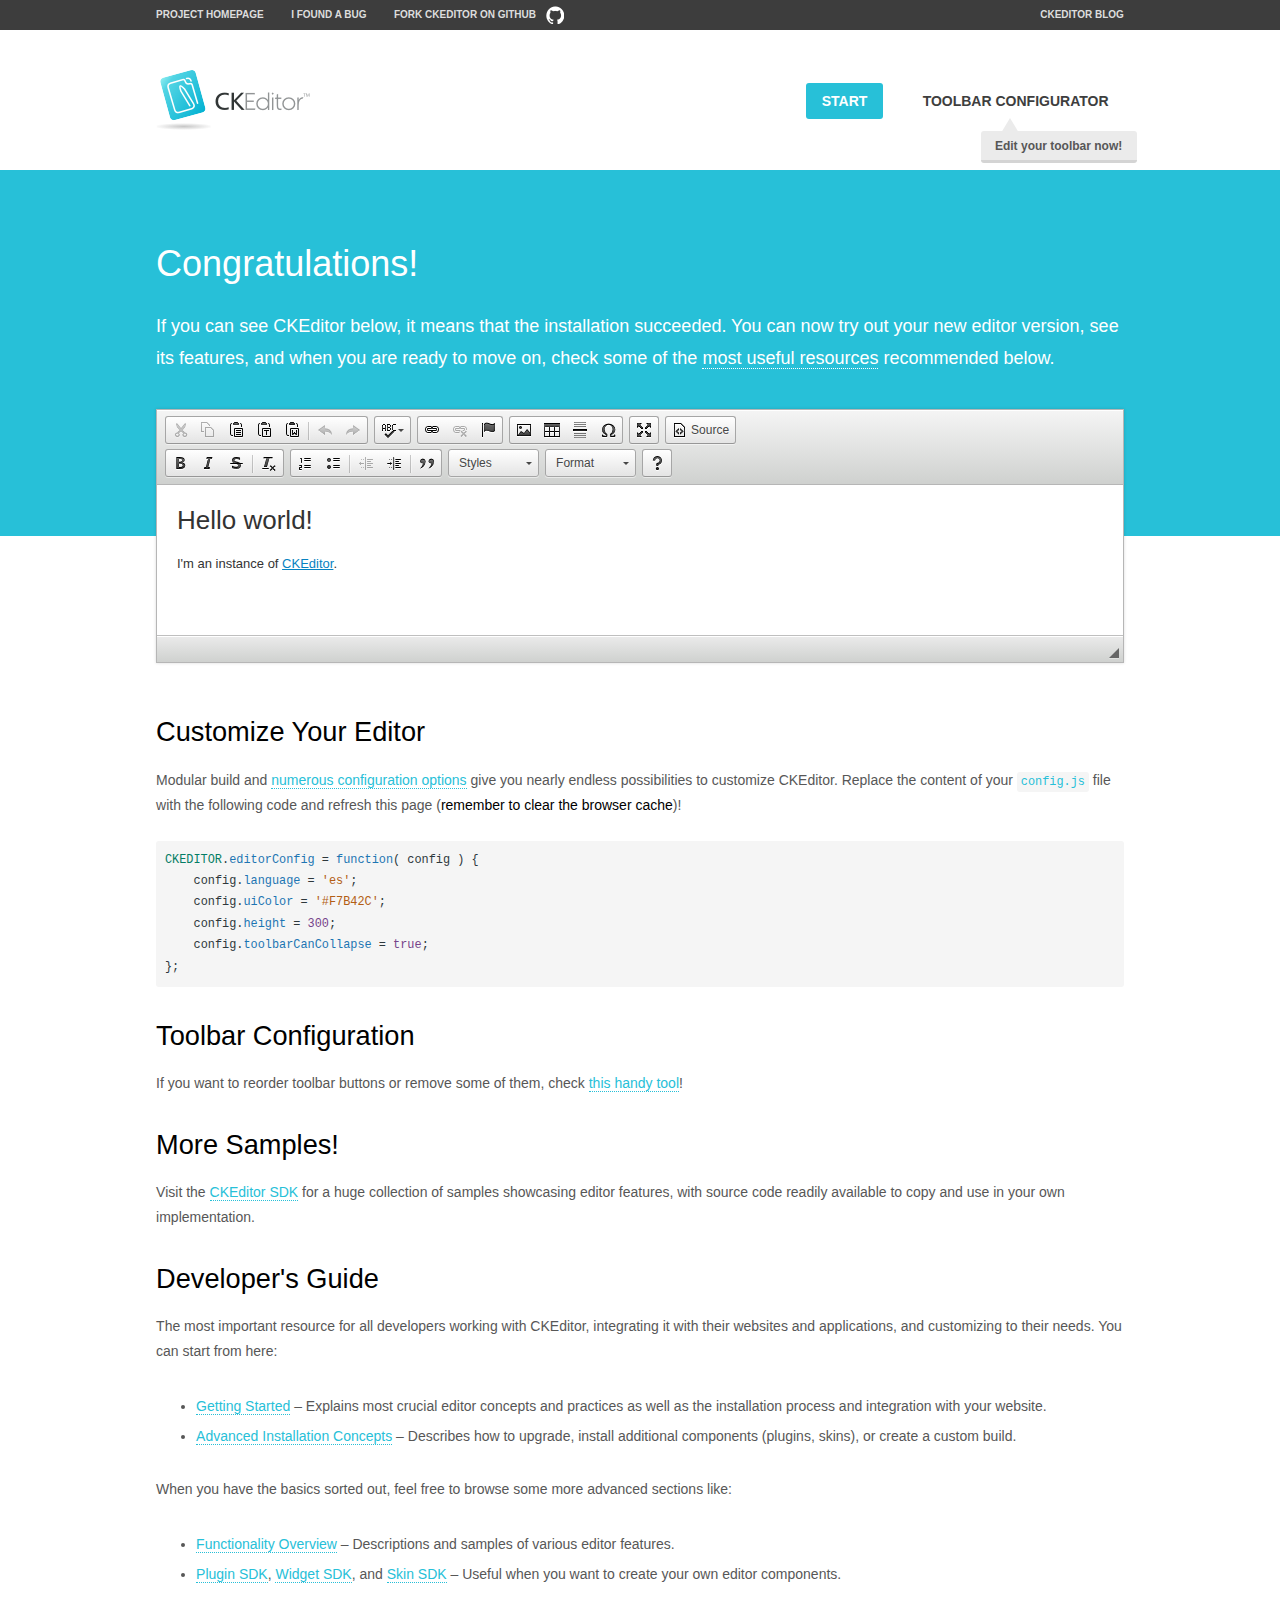
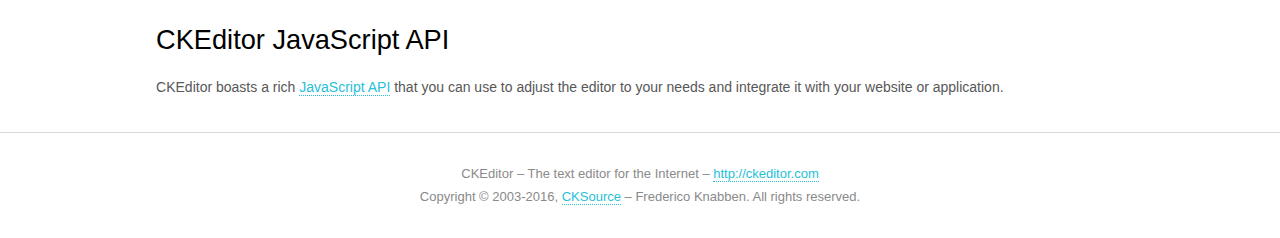
<file: bookdevise/book_web/target/book_web/plugins/ckeditor/samples/index.html>
<!DOCTYPE html>
<!--
Copyright (c) 2003-2016, CKSource - Frederico Knabben. All rights reserved.
For licensing, see LICENSE.md or http://ckeditor.com/license
-->
<html>
<head>
	<meta charset="utf-8">
	<title>CKEditor Sample</title>
	<script src="../ckeditor.js"></script>
	<script src="js/sample.js"></script>
	<link rel="stylesheet" href="css/samples.css">
	<link rel="stylesheet" href="toolbarconfigurator/lib/codemirror/neo.css">
</head>
<body id="main">

<nav class="navigation-a">
	<div class="grid-container">
		<ul class="navigation-a-left grid-width-70">
			<li><a href="http://ckeditor.com">Project Homepage</a></li>
			<li><a href="http://dev.ckeditor.com/">I found a bug</a></li>
			<li><a href="http://github.com/ckeditor/ckeditor-dev" class="icon-pos-right icon-navigation-a-github">Fork CKEditor on GitHub</a></li>
		</ul>
		<ul class="navigation-a-right grid-width-30">
			<li><a href="http://ckeditor.com/blog-list">CKEditor Blog</a></li>
		</ul>
	</div>
</nav>

<header class="header-a">
	<div class="grid-container">
		<h1 class="header-a-logo grid-width-30">
			<a href="index.html"><img src="img/logo.png" alt="CKEditor Sample"></a>
		</h1>

		<nav class="navigation-b grid-width-70">
			<ul>
				<li><a href="index.html" class="button-a button-a-background">Start</a></li>
				<li><a href="toolbarconfigurator/index.html" class="button-a">Toolbar configurator <span class="balloon-a balloon-a-nw">Edit your toolbar now!</span></a></li>
			</ul>
		</nav>
	</div>
</header>

<main>
	<div class="adjoined-top">
		<div class="grid-container">
			<div class="content grid-width-100">
				<h1>Congratulations!</h1>
				<p>
					If you can see CKEditor below, it means that the installation succeeded.
					You can now try out your new editor version, see its features, and when you are ready to move on, check some of the <a href="#sample-customize">most useful resources</a> recommended below.
				</p>
			</div>
		</div>
	</div>
	<div class="adjoined-bottom">
		<div class="grid-container">
			<div class="grid-width-100">
				<div id="editor">
					<h1>Hello world!</h1>
					<p>I'm an instance of <a href="http://ckeditor.com">CKEditor</a>.</p>
				</div>
			</div>
		</div>
	</div>

	<div class="grid-container">
		<div class="content grid-width-100">
			<section id="sample-customize">
				<h2>Customize Your Editor</h2>
				<p>Modular build and <a href="http://docs.ckeditor.com/#!/guide/dev_configuration">numerous configuration options</a> give you nearly endless possibilities to customize CKEditor. Replace the content of your <code><a href="../config.js">config.js</a></code> file with the following code and refresh this page (<strong>remember to clear the browser cache</strong>)!</p>
		<pre class="cm-s-neo CodeMirror"><code><span style="padding-right: 0.1px;"><span class="cm-variable">CKEDITOR</span>.<span class="cm-property">editorConfig</span> <span class="cm-operator">=</span> <span class="cm-keyword">function</span>( <span class="cm-def">config</span> ) {</span>
<span style="padding-right: 0.1px;"><span class="cm-tab">	</span><span class="cm-variable-2">config</span>.<span class="cm-property">language</span> <span class="cm-operator">=</span> <span class="cm-string">'es'</span>;</span>
<span style="padding-right: 0.1px;"><span class="cm-tab">	</span><span class="cm-variable-2">config</span>.<span class="cm-property">uiColor</span> <span class="cm-operator">=</span> <span class="cm-string">'#F7B42C'</span>;</span>
<span style="padding-right: 0.1px;"><span class="cm-tab">	</span><span class="cm-variable-2">config</span>.<span class="cm-property">height</span> <span class="cm-operator">=</span> <span class="cm-number">300</span>;</span>
<span style="padding-right: 0.1px;"><span class="cm-tab">	</span><span class="cm-variable-2">config</span>.<span class="cm-property">toolbarCanCollapse</span> <span class="cm-operator">=</span> <span class="cm-atom">true</span>;</span>
<span style="padding-right: 0.1px;">};</span></code></pre>
			</section>

			<section>
				<h2>Toolbar Configuration</h2>
				<p>If you want to reorder toolbar buttons or remove some of them, check <a href="toolbarconfigurator/index.html">this handy tool</a>!</p>
			</section>

			<section>
				<h2>More Samples!</h2>
				<p>Visit the <a href="http://sdk.ckeditor.com">CKEditor SDK</a> for a huge collection of samples showcasing editor features, with source code readily available to copy and use in your own implementation.</p>
			</section>

			<section>
				<h2>Developer's Guide</h2>
				<p>The most important resource for all developers working with CKEditor, integrating it with their websites and applications, and customizing to their needs. You can start from here:</p>
				<ul>
					<li><a href="http://docs.ckeditor.com/#!/guide/dev_installation">Getting Started</a> &ndash; Explains most crucial editor concepts and practices as well as the installation process and integration with your website.</li>
					<li><a href="http://docs.ckeditor.com/#!/guide/dev_advanced_installation">Advanced Installation Concepts</a> &ndash; Describes how to upgrade, install additional components (plugins, skins), or create a custom build.</li>
				</ul>
					<p>When you have the basics sorted out, feel free to browse some more advanced sections like:</p>
				<ul>
					<li><a href="http://docs.ckeditor.com/#!/guide/dev_features">Functionality Overview</a> &ndash; Descriptions and samples of various editor features.</li>
					<li><a href="http://docs.ckeditor.com/#!/guide/plugin_sdk_intro">Plugin SDK</a>, <a href="http://docs.ckeditor.com/#!/guide/widget_sdk_intro">Widget SDK</a>, and <a href="http://docs.ckeditor.com/#!/guide/skin_sdk_intro">Skin SDK</a> &ndash; Useful when you want to create your own editor components.</li>
				</ul>
			</section>

			<section>
				<h2>CKEditor JavaScript API</h2>
				<p>CKEditor boasts a rich <a href="http://docs.ckeditor.com/#!/api">JavaScript API</a> that you can use to adjust the editor to your needs and integrate it with your website or application.</p>
			</section>
		</div>
	</div>
</main>

<footer class="footer-a grid-container">
	<div class="grid-container">
		<p class="grid-width-100">
			CKEditor &ndash; The text editor for the Internet &ndash; <a class="samples" href="http://ckeditor.com/">http://ckeditor.com</a>
		</p>
		<p class="grid-width-100" id="copy">
			Copyright &copy; 2003-2016, <a class="samples" href="http://cksource.com/">CKSource</a> &ndash; Frederico Knabben. All rights reserved.
		</p>
	</div>
</footer>
<script>
	initSample();
</script>

</body>
</html>
</file>
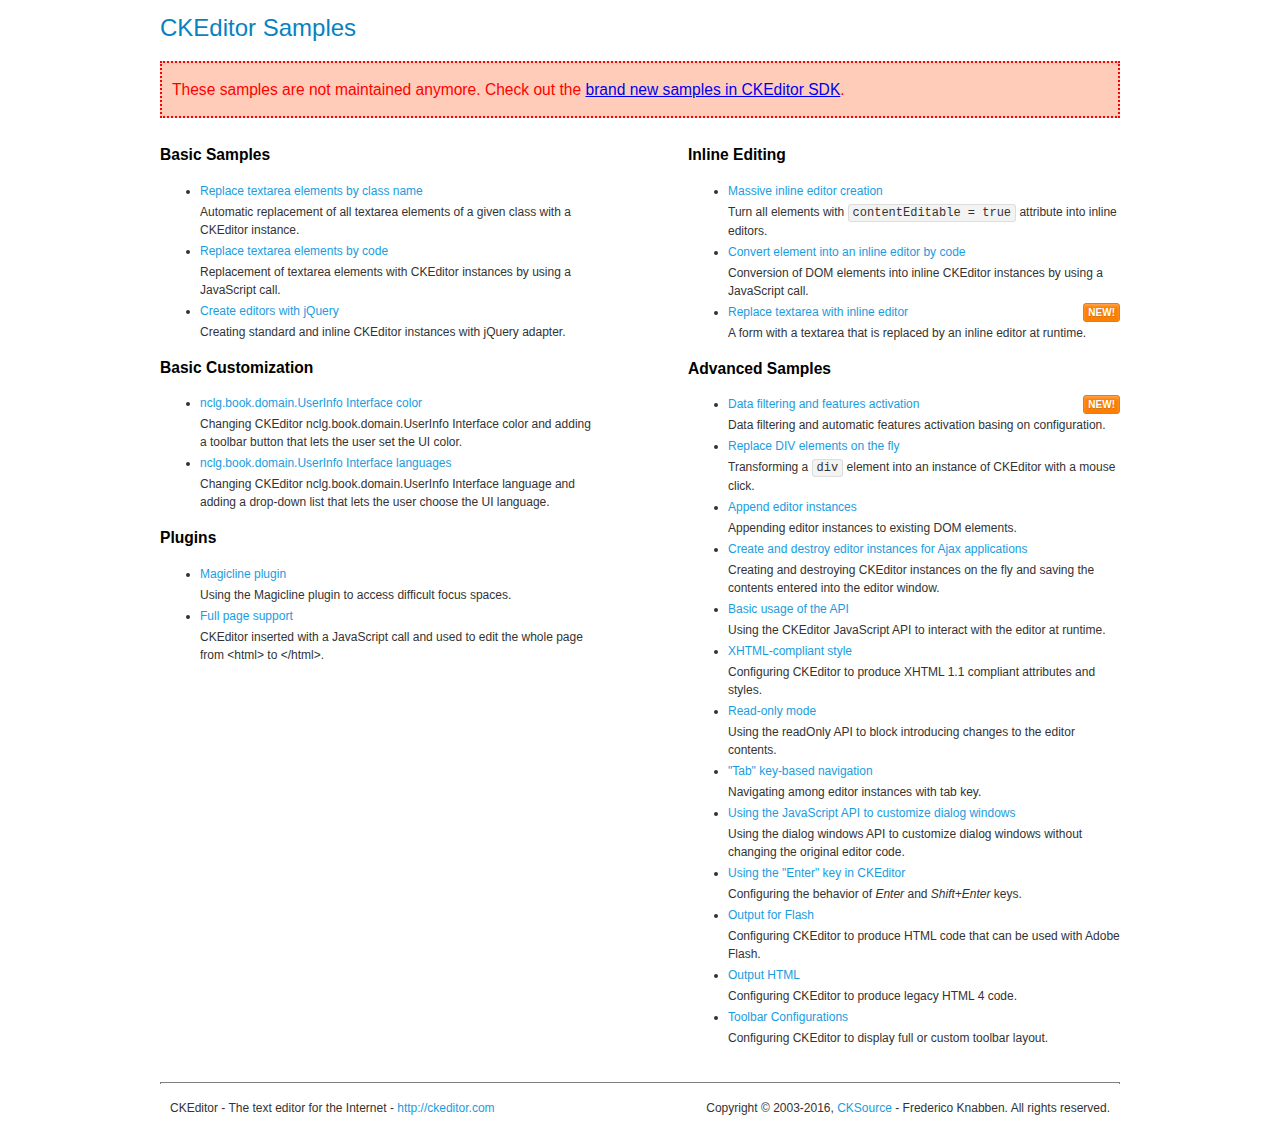
<file: bookdevise/book_web/target/book_web/plugins/ckeditor/samples/old/index.html>
<!DOCTYPE html>
<!--
Copyright (c) 2003-2016, CKSource - Frederico Knabben. All rights reserved.
For licensing, see LICENSE.md or http://ckeditor.com/license
-->
<html>
<head>
	<meta charset="utf-8">
	<title>CKEditor Samples</title>
	<link rel="stylesheet" href="sample.css">
</head>
<body>
	<h1 class="samples">
		CKEditor Samples
	</h1>
	<div class="warning deprecated">
		These samples are not maintained anymore. Check out the <a href="http://sdk.ckeditor.com/">brand new samples in CKEditor SDK</a>.
	</div>
	<div class="twoColumns">
		<div class="twoColumnsLeft">
			<h2 class="samples">
				Basic Samples
			</h2>
			<dl class="samples">
				<dt><a class="samples" href="replacebyclass.html">Replace textarea elements by class name</a></dt>
				<dd>Automatic replacement of all textarea elements of a given class with a CKEditor instance.</dd>

				<dt><a class="samples" href="replacebycode.html">Replace textarea elements by code</a></dt>
				<dd>Replacement of textarea elements with CKEditor instances by using a JavaScript call.</dd>

				<dt><a class="samples" href="jquery.html">Create editors with jQuery</a></dt>
				<dd>Creating standard and inline CKEditor instances with jQuery adapter.</dd>
			</dl>

			<h2 class="samples">
				Basic Customization
			</h2>
			<dl class="samples">
				<dt><a class="samples" href="uicolor.html">nclg.book.domain.UserInfo Interface color</a></dt>
				<dd>Changing CKEditor nclg.book.domain.UserInfo Interface color and adding a toolbar button that lets
                    the user set the UI color.</dd>

				<dt><a class="samples" href="uilanguages.html">nclg.book.domain.UserInfo Interface languages</a></dt>
				<dd>Changing CKEditor nclg.book.domain.UserInfo Interface language and adding a drop-down list that lets
                    the user choose the UI language.</dd>
			</dl>


			<h2 class="samples">Plugins</h2>
<dl class="samples">
<dt><a class="samples" href="magicline/magicline.html">Magicline plugin</a></dt>
<dd>Using the Magicline plugin to access difficult focus spaces.</dd>

<dt><a class="samples" href="wysiwygarea/fullpage.html">Full page support</a></dt>
<dd>CKEditor inserted with a JavaScript call and used to edit the whole page from &lt;html&gt; to &lt;/html&gt;.</dd>
</dl>
		</div>
		<div class="twoColumnsRight">
			<h2 class="samples">
				Inline Editing
			</h2>
			<dl class="samples">
				<dt><a class="samples" href="inlineall.html">Massive inline editor creation</a></dt>
				<dd>Turn all elements with <code>contentEditable = true</code> attribute into inline editors.</dd>

				<dt><a class="samples" href="inlinebycode.html">Convert element into an inline editor by code</a></dt>
				<dd>Conversion of DOM elements into inline CKEditor instances by using a JavaScript call.</dd>

				<dt><a class="samples" href="inlinetextarea.html">Replace textarea with inline editor</a> <span class="new">New!</span></dt>
				<dd>A form with a textarea that is replaced by an inline editor at runtime.</dd>

				
			</dl>

			<h2 class="samples">
				Advanced Samples
			</h2>
			<dl class="samples">
				<dt><a class="samples" href="datafiltering.html">Data filtering and features activation</a> <span class="new">New!</span></dt>
				<dd>Data filtering and automatic features activation basing on configuration.</dd>

				<dt><a class="samples" href="divreplace.html">Replace DIV elements on the fly</a></dt>
				<dd>Transforming a <code>div</code> element into an instance of CKEditor with a mouse click.</dd>

				<dt><a class="samples" href="appendto.html">Append editor instances</a></dt>
				<dd>Appending editor instances to existing DOM elements.</dd>

				<dt><a class="samples" href="ajax.html">Create and destroy editor instances for Ajax applications</a></dt>
				<dd>Creating and destroying CKEditor instances on the fly and saving the contents entered into the editor window.</dd>

				<dt><a class="samples" href="api.html">Basic usage of the API</a></dt>
				<dd>Using the CKEditor JavaScript API to interact with the editor at runtime.</dd>

				<dt><a class="samples" href="xhtmlstyle.html">XHTML-compliant style</a></dt>
				<dd>Configuring CKEditor to produce XHTML 1.1 compliant attributes and styles.</dd>

				<dt><a class="samples" href="readonly.html">Read-only mode</a></dt>
				<dd>Using the readOnly API to block introducing changes to the editor contents.</dd>

				<dt><a class="samples" href="tabindex.html">"Tab" key-based navigation</a></dt>
				<dd>Navigating among editor instances with tab key.</dd>


				
<dt><a class="samples" href="dialog/dialog.html">Using the JavaScript API to customize dialog windows</a></dt>
<dd>Using the dialog windows API to customize dialog windows without changing the original editor code.</dd>

<dt><a class="samples" href="enterkey/enterkey.html">Using the &quot;Enter&quot; key in CKEditor</a></dt>
<dd>Configuring the behavior of <em>Enter</em> and <em>Shift+Enter</em> keys.</dd>

<dt><a class="samples" href="htmlwriter/outputforflash.html">Output for Flash</a></dt>
<dd>Configuring CKEditor to produce HTML code that can be used with Adobe Flash.</dd>

<dt><a class="samples" href="htmlwriter/outputhtml.html">Output HTML</a></dt>
<dd>Configuring CKEditor to produce legacy HTML 4 code.</dd>

<dt><a class="samples" href="toolbar/toolbar.html">Toolbar Configurations</a></dt>
<dd>Configuring CKEditor to display full or custom toolbar layout.</dd>

			</dl>
		</div>
	</div>
	<div id="footer">
		<hr>
		<p>
			CKEditor - The text editor for the Internet - <a class="samples" href="http://ckeditor.com/">http://ckeditor.com</a>
		</p>
		<p id="copy">
			Copyright &copy; 2003-2016, <a class="samples" href="http://cksource.com/">CKSource</a> - Frederico Knabben. All rights reserved.
		</p>
	</div>
</body>
</html>
</file>
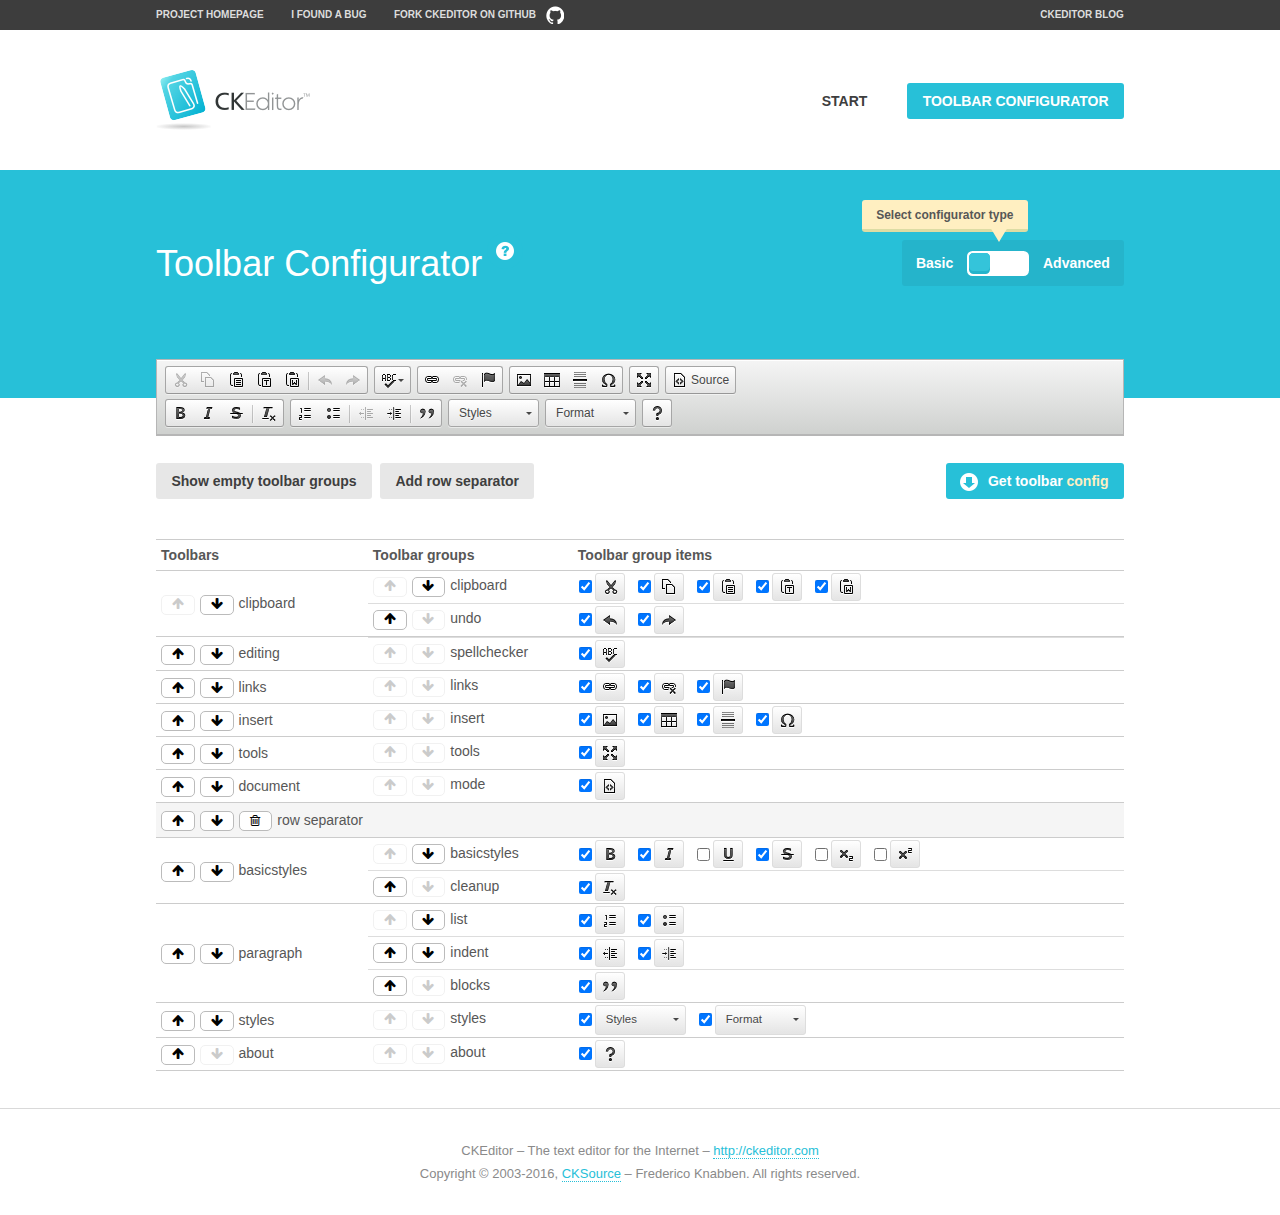
<file: bookdevise/book_web/target/book_web/plugins/ckeditor/samples/toolbarconfigurator/index.html>
<!DOCTYPE html>
<!--
Copyright (c) 2003-2016, CKSource - Frederico Knabben. All rights reserved.
For licensing, see LICENSE.md or http://ckeditor.com/license
-->
<!--[if IE 8]><html class="ie8"><![endif]-->
<!--[if gt IE 8]><html><![endif]-->
<!--[if !IE]><!--><html><!--<![endif]-->
<head>
	<meta charset="utf-8">
	<title>Toolbar Configurator</title>
	<script src="../../ckeditor.js"></script>
	<script>
		if ( CKEDITOR.env.ie && CKEDITOR.env.version < 9 )
			CKEDITOR.tools.enableHtml5Elements( document );
	</script>
	<link rel="stylesheet" href="lib/codemirror/codemirror.css">
	<link rel="stylesheet" href="lib/codemirror/show-hint.css">
	<link rel="stylesheet" href="lib/codemirror/neo.css">
	<link rel="stylesheet" href="css/fontello.css">
	<link rel="stylesheet" href="../css/samples.css">
</head>
<body id="toolbar">

<nav class="navigation-a">
	<div class="grid-container">
		<ul class="navigation-a-left grid-width-70">
			<li><a href="http://ckeditor.com">Project Homepage</a></li>
			<li><a href="http://dev.ckeditor.com/">I found a bug</a></li>
			<li><a href="http://github.com/ckeditor/ckeditor-dev" class="icon-pos-right icon-navigation-a-github">Fork CKEditor on GitHub</a></li>
		</ul>
		<ul class="navigation-a-right grid-width-30">
			<li><a href="http://ckeditor.com/blog-list">CKEditor Blog</a></li>
		</ul>
	</div>
</nav>

<header class="header-a">
	<div class="grid-container">
		<h1 class="header-a-logo grid-width-30">
			<a href="../index.html"><img src="../img/logo.png" alt="CKEditor Logo"></a>
		</h1>
		<nav class="navigation-b grid-width-70">
			<ul>
				<li><a href="../index.html"  class="button-a">Start</a></li>
				<li><a href="index.html"  class="button-a button-a-background">Toolbar configurator</a></li>
			</ul>
		</nav>
	</div>
</header>

<main>
	<div class="adjoined-top">
		<div class="grid-container">
			<div class="content grid-width-100">
				<div class="grid-container-nested">
					<h1 class="grid-width-60">
						Toolbar Configurator
						<a href="#help-content" type="button" title="Configurator help" id="help" class="button-a button-a-background button-a-no-text icon-pos-left icon-question-mark">Help</a>
					</h1>

					<div class="grid-width-40 grid-switch-magic">
						<div class="switch">
							<span class="balloon-a balloon-a-se">Select configurator type</span>
							<input type="radio" name="radio" data-num="1" id="radio-basic" />
							<input type="radio" name="radio" data-num="2" id="radio-advanced" />
							<label data-for="1" for="radio-basic">Basic</label>
							<span class="switch-inner">
								<span class="handler"></span>
							</span>
							<label data-for="2" for="radio-advanced">Advanced</label>
						</div>
					</div>
				</div>
			</div>
		</div>
	</div>
	<div class="adjoined-bottom">
		<div class="grid-container">
			<div class="grid-width-100">
				<div class="editors-container">
					<div id="editor-basic"></div>
					<div id="editor-advanced"></div>
				</div>
			</div>
		</div>
	</div>

	<div class="grid-container configurator">
		<div class="content grid-width-100">
			<div class="configurator">
				<div>
					<div id="toolbarModifierWrapper"></div>
				</div>
			</div>
		</div>
	</div>

	<div id="help-content">
		<div class="grid-container">
			<div class="grid-width-100">
				<h2>What Am I Doing Here?</h2>

				<div class="grid-container grid-container-nested">
					<div class="basic">
						<div class="grid-width-50">
							<p>Arrange <a href="http://docs.ckeditor.com/#!/api/CKEDITOR.config-cfg-toolbarGroups">toolbar groups</a>, toggle <a href="http://docs.ckeditor.com/#!/api/CKEDITOR.config-cfg-removeButtons">button visibility</a> according to your needs and get your toolbar configuration.</p>
							<p>You can replace the content of the <a href="../../config.js"><code>config.js</code></a> file with the generated configuration. If you already set some configuration options you will need to merge both configurations.</p>
						</div>
						<div class="grid-width-50">
							<p>Read more about different ways of <a href="http://docs.ckeditor.com/#!/guide/dev_configuration">setting configuration</a> and do not forget about <strong>clearing browser cache</strong>.</p>
							<p>Arranging toolbar groups is the recommended way of configuring the toolbar, but if you need more freedom you can use the <a href="#advanced">advanced configurator</a>.</p>
						</div>
					</div>
					<div class="advanced" style="display: none;">
						<div class="grid-width-50">
							<p>With this code editor you can edit your <a href="http://docs.ckeditor.com/#!/api/CKEDITOR.config-cfg-toolbar">toolbar configuration</a> live.</p>
							<p>You can replace the content of the <a href="../../config.js"><code>config.js</code></a> file with the generated configuration. If you already set some configuration options you will need to merge both configurations.</p>
						</div>
						<div class="grid-width-50">
							<p>Read more about different ways of <a href="http://docs.ckeditor.com/#!/guide/dev_configuration">setting configuration</a> and do not forget about <strong>clearing browser cache</strong>.</p>
						</div>
					</div>
				</div>

				<p class="grid-container grid-container-nested">
					<button type="button" class="help-content-close grid-width-100 button-a button-a-background">Got it. Let's play!</button>
				</p>
			</div>
		</div>
	</div>
</main>

<footer class="footer-a grid-container">
	<p class="grid-width-100">
		CKEditor &ndash; The text editor for the Internet &ndash; <a class="samples" href="http://ckeditor.com/">http://ckeditor.com</a>
	</p>
	<p class="grid-width-100" id="copy">
		Copyright &copy; 2003-2016, <a class="samples" href="http://cksource.com/">CKSource</a> &ndash; Frederico Knabben. All rights reserved.
	</p>
</footer>

<script src="lib/codemirror/codemirror.js"></script>
<script src="lib/codemirror/javascript.js"></script>
<script src="lib/codemirror/show-hint.js"></script>

<script src="js/fulltoolbareditor.js"></script>
<script src="js/abstracttoolbarmodifier.js"></script>
<script src="js/toolbarmodifier.js"></script>
<script src="js/toolbartextmodifier.js"></script>
<script src="../js/sf.js"></script>

<script>
	( function() {
		'use strict';

		var mode = ( window.location.hash.substr( 1 ) === 'advanced' ) ? 'advanced' : 'basic',
			configuratorSection = CKEDITOR.document.findOne( 'main > .grid-container.configurator' ),
			basicInstruction = CKEDITOR.document.findOne( '#help-content .basic' ),
			advancedInstruction = CKEDITOR.document.findOne( '#help-content .advanced' ),

			// Configurator mode switcher.
			modeSwitchBasic = CKEDITOR.document.getById( 'radio-basic' ),
			modeSwitchAdvanced = CKEDITOR.document.getById( 'radio-advanced' );

		// Initial setup
		function updateSwitcher() {
			if ( mode === 'advanced' ) {
				modeSwitchAdvanced.$.checked = true;
			} else {
				modeSwitchBasic.$.checked = true;
			}
		}

		updateSwitcher();

		CKEDITOR.document.getWindow().on( 'hashchange', function( e ) {
			var hash = window.location.hash.substr( 1 );
			if ( !( hash === 'advanced' || hash === 'basic' ) ) {
				return;
			}
			mode = hash;
			onToolbarsDone( mode );
		} );

		CKEDITOR.document.getWindow().on( 'resize', function() {
			updateToolbar( ( mode === 'basic' ? toolbarModifier : toolbarTextModifier )[ 'editorInstance' ] );
		} );

		function onRefresh( modifier ) {
			modifier = modifier || this;

			if ( mode === 'basic' && modifier instanceof ToolbarConfigurator.ToolbarTextModifier ) {
				return;
			}

			// CodeMirror container becomes visible, so we need to refresh and to avoid rendering problems.
			if ( mode === 'advanced' && modifier instanceof ToolbarConfigurator.ToolbarTextModifier ) {
				modifier.codeContainer.refresh();
			}

			updateToolbar( modifier.editorInstance );
		}

		function updateToolbar( editor ) {
			var editorContainer = editor.container;

			// Not always editor is loaded.
			if ( !editorContainer ) {
				return;
			}

			var displayStyle = editorContainer.getStyle( 'display' );

			editorContainer.setStyle( 'display', 'block' );

			var newHeight = editorContainer.getSize( 'height' );

			var newMarginTop = parseInt( editorContainer.getComputedStyle( 'margin-top' ), 10 );
			newMarginTop = ( isNaN( newMarginTop ) ? 0 : Number( newMarginTop ) );

			var newMarginBottom = parseInt( editorContainer.getComputedStyle( 'margin-bottom' ), 10 );
			newMarginBottom = ( isNaN( newMarginBottom ) ? 0 : Number( newMarginBottom ) );

			var result = newHeight + newMarginTop + newMarginBottom;

			editorContainer.setStyle( 'display', displayStyle );

			editor.container.getAscendant( 'div' ).setStyle( 'height', result + 'px' );
		}

		var toolbarModifier = new ToolbarConfigurator.ToolbarModifier( 'editor-basic' );

		var done = 0;
		toolbarModifier.init( onToolbarInit );
		toolbarModifier.onRefresh = onRefresh;

		CKEDITOR.document.getById( 'toolbarModifierWrapper' ).append( toolbarModifier.mainContainer );

		var toolbarTextModifier = new ToolbarConfigurator.ToolbarTextModifier( 'editor-advanced' );
		toolbarTextModifier.init( onToolbarInit );
		toolbarTextModifier.onRefresh = onRefresh;

		function onToolbarInit() {
			if ( ++done === 2 ) {
				onToolbarsDone();

				positionSticky.watch( CKEDITOR.document.findOne( '.toolbar' ), function() {
					return mode === 'advanced';
				} );
			}
		}

		function onToolbarsDone() {
			if ( mode === 'basic' ) {
				toggleModeBasic( false );
			} else {
				toggleModeAdvanced( false );
			}

			updateSwitcher();

			setTimeout( function() {
				CKEDITOR.document.findOne( '.editors-container' ).addClass( 'active' );
				CKEDITOR.document.findOne( '#toolbarModifierWrapper' ).addClass( 'active' );
			}, 200 );
		}

		CKEDITOR.document.getById( 'toolbarModifierWrapper' ).append( toolbarTextModifier.mainContainer );

		function toogleModeSwitch( onElement, offElement, onModifier, offModifier ) {
			onElement.addClass( 'fancy-button-active' );
			offElement.removeClass( 'fancy-button-active' );

			onModifier.showUI();
			offModifier.hideUI();
		}

		function toggleModeBasic( callOnRefresh ) {
			callOnRefresh = ( callOnRefresh !== false );
			mode = 'basic';
			window.location.hash = '#basic';
			toogleModeSwitch( modeSwitchBasic, modeSwitchAdvanced, toolbarModifier, toolbarTextModifier );

			configuratorSection.removeClass( 'freed-width' );
			basicInstruction.show();
			advancedInstruction.hide();

			callOnRefresh && onRefresh( toolbarModifier );
		}

		function toggleModeAdvanced( callOnRefresh ) {
			callOnRefresh = ( callOnRefresh !== false );
			mode = 'advanced';
			window.location.hash = '#advanced';
			toogleModeSwitch( modeSwitchAdvanced, modeSwitchBasic, toolbarTextModifier, toolbarModifier );

			configuratorSection.addClass( 'freed-width' );
			advancedInstruction.show();
			basicInstruction.hide();

			callOnRefresh && onRefresh( toolbarTextModifier );
		}

		modeSwitchBasic.on( 'click', toggleModeBasic );
		modeSwitchAdvanced.on( 'click', toggleModeAdvanced );

		//
		// Position:sticky for the toolbar.
		//

		// Will make elements behave like they were styled with position:sticky.
		var positionSticky = {
			// Store object: {
			// 		element: CKEDITOR.dom.element, // Element which will float.
			// 		placeholder: CKEDITOR.dom.element, // Placeholder which is place to prevent page bounce.
			// 		isFixed: boolean // Whether element float now.
			// }
			watched: [],

			active: [],

			staticContainer: null,

			init: function() {
				var element = CKEDITOR.dom.element.createFromHtml(
					'<div class="staticContainer">' +
						'<div class="grid-container" >' +
							'<div class="grid-width-100">' +
								'<div class="inner"></div>' +
							'</div>' +
						'</div>' +
					'</div>' );

				this.staticContainer = element.findOne( '.inner' );

				CKEDITOR.document.getBody().append( element );
			},

			watch: function( element, preventFunc ) {
				this.watched.push( {
					element: element,
					placeholder: new CKEDITOR.dom.element( 'div' ),
					isFixed: false,
					preventFunc: preventFunc
				} );
			},

			checkAll: function() {
				for ( var i = 0; i < this.watched.length; i++ ) {
					this.check( this.watched[ i ] );
				}
			},

			check: function( element ) {
				var isFixed = element.isFixed;
				var shouldBeFixed = this.shouldBeFixed( element );

				// Nothing to be done.
				if ( isFixed === shouldBeFixed ) {
					return;
				}

				var placeholder = element.placeholder;

				if ( isFixed ) {
					// Unfixing.

					element.element.insertBefore( placeholder );
					placeholder.remove();

					element.element.removeStyle( 'margin' );

					this.active.splice( CKEDITOR.tools.indexOf( this.active, element ), 1 );

				} else {
					// Fixing.
					placeholder.setStyle( 'width', element.element.getSize( 'width' ) + 'px' );
					placeholder.setStyle( 'height', element.element.getSize( 'height' ) + 'px' );
					placeholder.setStyle( 'margin-bottom', element.element.getComputedStyle( 'margin-bottom' ) );
					placeholder.setStyle( 'display', element.element.getComputedStyle( 'display' ) );
					placeholder.insertAfter( element.element );

					this.staticContainer.append( element.element );

					this.active.push( element );
				}

				element.isFixed = !element.isFixed;
			},

			shouldBeFixed: function( element ) {
				if ( element.preventFunc && element.preventFunc() ) {
					return false;
				}

				// If element is already fixed we are checking it's placeholder.
				var related = ( element.isFixed ? element.placeholder : element.element ),
					clientRect = related.$.getBoundingClientRect(),
					staticHeight = this.staticContainer.getSize('height' ),
					elemHeight = element.element.getSize( 'height' );

				if ( element.isFixed ) {
					return ( clientRect.top + elemHeight < staticHeight );
				} else {
					return ( clientRect.top < staticHeight );
				}
			}
		};

		positionSticky.init();

		CKEDITOR.document.getWindow().on( 'scroll',
			new CKEDITOR.tools.eventsBuffer( 100, positionSticky.checkAll, positionSticky ).input
		);

		// Make the toolbar sticky.
		positionSticky.watch( CKEDITOR.document.findOne( '.editors-container' ) );

		// Help button and help-content.
		( function() {
			var helpButton = CKEDITOR.document.getById( 'help' ),
				helpContent = CKEDITOR.document.getById( 'help-content' );

			// Don't show help button on IE8 because it's unsupported by Pico Modal.
			if ( CKEDITOR.env.ie && CKEDITOR.env.version == 8 ) {
				helpButton.hide();
			} else {
				// Display help modal when the button is clicked.
				helpButton.on( 'click', function( evt ) {
					SF.modal( {
						// Clone modal content from DOM.
						content: helpContent.getHtml(),

						afterCreate: function( modal ) {
							// Enable modal content button to close the modal.
							new CKEDITOR.dom.element( modal.modalElem() ).findOne( '.help-content-close' ).once( 'click', modal.close );
						}
					} ).show();
				} );
			}
		} )();
	} )();
</script>
</body>
</html>
</file>
<file: bookdevise/book_web/target/book_web/plugins/ckeditor/samples/css/samples.css>
/**
 * @license Copyright (c) 2003-2016, CKSource - Frederico Knabben. All rights reserved.
 * For licensing, see LICENSE.md or http://ckeditor.com/license
 */
@media (max-width: 900px) {
  .global-is-mobile-hidden {
    display: none !important;
  }
}
article,
aside,
details,
figcaption,
figure,
footer,
header,
hgroup,
main,
menu,
nav,
section {
  display: block;
}
body,
html {
  margin: 0;
  padding: 0;
  font: 16px / 1.8 Arial, 'Helvetica Neue', Helvetica, sans-serif;
  font-weight: 300;
  color: #575757;
}
.grid-width-10 {
  width: 10%;
}
.grid-width-20 {
  width: 20%;
}
.grid-width-30 {
  width: 30%;
}
.grid-width-40 {
  width: 40%;
}
.grid-width-50 {
  width: 50%;
}
.grid-width-60 {
  width: 60%;
}
.grid-width-70 {
  width: 70%;
}
.grid-width-80 {
  width: 80%;
}
.grid-width-90 {
  width: 90%;
}
.grid-width-100 {
  width: 100%;
}
@media (max-width: 900px) {
  .grid-width-10,
  .grid-width-20,
  .grid-width-30,
  .grid-width-40,
  .grid-width-50,
  .grid-width-60,
  .grid-width-70,
  .grid-width-80,
  .grid-width-90,
  .grid-width-100 {
    width: 100%;
  }
}
*[class*="grid-width"] {
  -webkit-box-sizing: border-box;
  -moz-box-sizing: border-box;
  box-sizing: border-box;
  padding-left: 4%;
  padding-right: 4%;
  float: left;
}
*[class*="grid-width"]:after,
.grid-container:after,
*[class*="grid-width"]:before,
.grid-container:before {
  content: '';
  display: block;
  overflow: hidden;
  visibility: hidden;
  font-size: 0;
  line-height: 0;
  width: 0;
  height: 0;
}
*[class*="grid-width"]:after,
.grid-container:after {
  clear: both;
}
.grid-container {
  -webkit-box-sizing: border-box;
  -moz-box-sizing: border-box;
  box-sizing: border-box;
  margin-left: auto;
  margin-right: auto;
}
.grid-container-nested *[class*="grid-width"]:first-child {
  padding-left: 0;
}
.grid-container-nested *[class*="grid-width"]:last-child {
  padding-right: 0;
}
@media (max-width: 900px) {
  .grid-container-nested *[class*="grid-width"]:first-child {
    padding-left: 4%;
  }
  .grid-container-nested *[class*="grid-width"]:last-child {
    padding-right: 4%;
  }
}
.header-a {
  min-height: 140px;
  overflow: hidden;
}
.header-a .header-a-logo {
  margin: 40px 0 0;
}
@media (max-width: 900px) {
  .header-a .header-a-logo {
    text-align: center;
  }
}
.header-a .header-a-logo img {
  border: transparent;
}
.navigation-a {
  height: 30px;
  background: #3d3d3d;
  position: absolute;
  left: 0;
  right: 0;
  top: 0;
  padding: 0;
  overflow: hidden;
}
@media (max-width: 900px) {
  .navigation-a {
    text-align: center;
  }
}
.navigation-a ul {
  list-style: none;
  margin: 0;
  overflow: hidden;
}
.navigation-a ul li,
.navigation-a ul li a {
  display: inline-block;
}
@media (max-width: 900px) {
  .navigation-a ul {
    width: auto;
    text-overflow: ellipsis;
    white-space: nowrap;
    display: inline-block;
    float: none;
  }
  .navigation-a ul:before,
  .navigation-a ul:after {
    display: none;
  }
}
.navigation-a ul.navigation-a-left {
  text-align: left;
}
@media (max-width: 900px) {
  .navigation-a ul.navigation-a-left {
    padding-right: 0;
  }
}
.navigation-a ul.navigation-a-right {
  text-align: right;
}
@media (max-width: 900px) {
  .navigation-a ul.navigation-a-right {
    padding-left: 23px;
  }
}
.navigation-a ul li + li {
  margin-left: 23px;
}
.navigation-a ul li a {
  font-size: 10px;
  font-size: 0.625rem;
  line-height: 18px;
  line-height: 1.13rem;
  line-height: 30px;
  float: left;
  color: #dddddd;
  font-weight: bold;
  text-decoration: none;
  text-transform: uppercase;
}
.navigation-a ul li a:hover {
  cursor: pointer;
  color: #ffffff;
}
.icon-navigation-a-github:before,
.icon-navigation-a-github:after {
  background-image: url("[data-uri]");
}
.navigation-b {
  text-align: right;
  margin: 52px 0 0;
  overflow: visible;
}
@media (max-width: 900px) {
  .navigation-b {
    text-align: center;
    margin-top: 20px;
    padding: 0;
  }
}
.navigation-b ul {
  padding: 0;
  list-style: none;
  margin: 0;
  overflow: visible;
}
.navigation-b ul li,
.navigation-b ul li a {
  display: inline-block;
}
@media (max-width: 900px) {
  .navigation-b ul {
    display: table;
    width: 100%;
    padding-bottom: 1.5em;
  }
}
@media (max-width: 900px) {
  .navigation-b ul li {
    display: table-row;
  }
}
.navigation-b ul li + li {
  margin-left: 20px;
}
@media (max-width: 900px) {
  .navigation-b ul li + li {
    margin-left: 0;
  }
}
.navigation-b ul li a {
  -webkit-box-sizing: border-box;
  -moz-box-sizing: border-box;
  box-sizing: border-box;
  text-transform: uppercase;
  text-decoration: none;
  outline: none;
}
@media (max-width: 900px) {
  .navigation-b ul li a {
    width: 100%;
    -webkit-border-radius: 0;
    -webkit-background-clip: padding-box;
    -moz-border-radius: 0;
    -moz-background-clip: padding;
    border-radius: 0;
    background-clip: padding-box;
  }
}
.footer-a {
  font-size: 13px;
  font-size: 0.8125rem;
  line-height: 23.4px;
  line-height: 1.46rem;
  padding-top: 2.25em;
  padding-bottom: 2.25em;
  overflow: hidden;
  color: #8a8a8a;
}
.footer-a a {
  color: #27c0d8;
  text-decoration: none;
  border-bottom: 1px dotted #27c0d8;
}
.footer-a a:hover {
  color: #23adc2;
}
.footer-a p {
  margin: 0;
  display: inline-block;
  text-align: center;
}
.content {
  font-size: 14px;
  font-size: 0.875rem;
  line-height: 25.2px;
  line-height: 1.57rem;
  overflow: hidden;
  padding-top: 1.5em;
  padding-bottom: 1.5em;
}
.content p {
  margin: 0.75em 0;
}
.content ul,
.content ol,
.content pre,
.content blockquote,
.content textarea:not([class^="cke"]),
.content .cke {
  margin: 1.875em 0;
}
.content code,
.content kbd {
  -webkit-border-radius: 3px;
  -webkit-background-clip: padding-box;
  -moz-border-radius: 3px;
  -moz-background-clip: padding;
  border-radius: 3px;
  background-clip: padding-box;
  padding: 3px 4px;
}
.content pre,
.content code,
.content kbd,
.content blockquote {
  background: #f5f5f5;
}
.content blockquote,
.content pre {
  background: none;
  border-left: 4px solid #27c0d8;
  padding: 1.5em 2.25em;
}
.content p a,
.content ul a,
.content ol a,
.content blockquote a,
.content h1 a,
.content h2 a,
.content h3 a,
.content h4 a,
.content h5 a {
  color: #27c0d8;
  text-decoration: none;
  border-bottom: 1px dotted #27c0d8;
}
.content p a:hover,
.content ul a:hover,
.content ol a:hover,
.content blockquote a:hover,
.content h1 a:hover,
.content h2 a:hover,
.content h3 a:hover,
.content h4 a:hover,
.content h5 a:hover {
  color: #23adc2;
}
.content h1,
.content h2,
.content h3,
.content h4,
.content h5 {
  color: #000;
  font-weight: 100;
}
.content h1 code,
.content h2 code,
.content h3 code,
.content h4 code,
.content h5 code,
.content h1 kbd,
.content h2 kbd,
.content h3 kbd,
.content h4 kbd,
.content h5 kbd {
  font-size: inherit;
}
.content h1 a.content-heading-anchor,
.content h2 a.content-heading-anchor,
.content h3 a.content-heading-anchor,
.content h4 a.content-heading-anchor,
.content h5 a.content-heading-anchor {
  font-weight: 100;
  vertical-align: middle;
  opacity: 0;
  border: 0;
}
.content h1:hover a.content-heading-anchor,
.content h2:hover a.content-heading-anchor,
.content h3:hover a.content-heading-anchor,
.content h4:hover a.content-heading-anchor,
.content h5:hover a.content-heading-anchor {
  opacity: 1;
}
.content h1:target a,
.content h2:target a,
.content h3:target a,
.content h4:target a,
.content h5:target a {
  -webkit-animation: targetLinkOpacity 0.5s linear alternate;
  -moz-animation: targetLinkOpacity 0.5s linear alternate;
  -o-animation: targetLinkOpacity 0.5s linear alternate;
  animation: targetLinkOpacity 0.5s linear alternate;
  opacity: 1;
}
.content input,
.content select,
.content textarea:not([class^="cke"]) {
  -webkit-border-radius: 3px;
  -webkit-background-clip: padding-box;
  -moz-border-radius: 3px;
  -moz-background-clip: padding;
  border-radius: 3px;
  background-clip: padding-box;
  -webkit-box-shadow: inset 0 1px 1px rgba(0, 0, 0, 0.08);
  -moz-box-shadow: inset 0 1px 1px rgba(0, 0, 0, 0.08);
  box-shadow: inset 0 1px 1px rgba(0, 0, 0, 0.08);
  font: inherit;
  color: inherit;
  border: 1px solid #d9d9d9;
  padding: .2em .5em;
}
.content input:focus,
.content select:focus,
.content textarea:not([class^="cke"]):focus {
  border-color: #66afe9;
  outline: 0;
  -webkit-box-shadow: inset 0 1px 1px rgba(0, 0, 0, 0.08), 0 0 8px #93c6ef;
  -moz-box-shadow: inset 0 1px 1px rgba(0, 0, 0, 0.08), 0 0 8px #93c6ef;
  box-shadow: inset 0 1px 1px rgba(0, 0, 0, 0.08), 0 0 8px #93c6ef;
}
.content abbr {
  border-bottom: 1px dotted #666;
  cursor: pointer;
}
.content blockquote {
  font-style: italic;
  font-family: Georgia, Times, "Times New Roman", serif;
  font-size: 16px;
  font-size: 1rem;
  line-height: 28.8px;
  line-height: 1.8rem;
}
.content em {
  font-style: italic;
}
.content h1 {
  font-size: 36px;
  font-size: 2.25rem;
  line-height: 64.8px;
  line-height: 4.05rem;
  margin: 1.125em 0 0;
}
.content h2 {
  font-size: 27.2px;
  font-size: 1.7rem;
  line-height: 48.96px;
  line-height: 3.06rem;
  margin: 0.9em 0 0;
}
.content h3 {
  font-size: 24px;
  font-size: 1.5rem;
  line-height: 43.2px;
  line-height: 2.7rem;
  font-weight: 500;
  margin: 0.75em 0 0;
}
.content h4 {
  font-size: 19.2px;
  font-size: 1.2rem;
  line-height: 34.56px;
  line-height: 2.16rem;
  font-weight: 500;
  margin: 0.75em 0 0;
}
.content h5 {
  font-size: 17.6px;
  font-size: 1.1rem;
  line-height: 31.68px;
  line-height: 1.98rem;
  font-weight: 500;
  margin: 0.75em 0 0;
}
.content hr {
  border: 0;
  border-top: 4px solid #d9d9d9;
  margin: 1.5em 0;
}
.content input[type="text"] {
  height: 1.8em;
  line-height: 1.8em;
}
.content input[type="button"] {
  -webkit-appearance: button;
  -moz-appearance: button;
  appearance: button;
}
.content kbd {
  font-size: 12px;
  font-size: 0.75rem;
  line-height: 21.6px;
  line-height: 1.35rem;
  font-family: Arial, 'Helvetica Neue', Helvetica, sans-serif;
  padding: 2px 6px;
  -webkit-box-shadow: 0 0 4px #ffffff inset, 0 2px 0 #d9d9d9;
  -moz-box-shadow: 0 0 4px #ffffff inset, 0 2px 0 #d9d9d9;
  box-shadow: 0 0 4px #ffffff inset, 0 2px 0 #d9d9d9;
}
.content p img {
  vertical-align: middle;
}
.content p pre {
  padding: 1.5em;
}
.content pre {
  padding: 0;
  border: 0;
  tab-size: 4;
  -o-tab-size: 4;
  -moz-tab-size: 4;
}
.content pre,
.content code {
  font-size: 11.89px;
  font-size: 0.743rem;
  line-height: 21.4px;
  line-height: 1.34rem;
  font-family: Consolas, Menlo, Monaco, Lucida Console, Liberation Mono, DejaVu Sans Mono, Bitstream Vera Sans Mono, Courier New, monospace, serif;
}
.content pre a,
.content code a {
  border: 0;
}
.content pre code {
  padding: 0.75em;
  display: block;
}
.content strong {
  color: #000;
}
.content ul ul,
.content ol ul,
.content ul ol,
.content ol ol {
  margin: 0.75em 0;
}
.content ul li,
.content ol li {
  font-size: 14px;
  font-size: 0.875rem;
  line-height: 30.24px;
  line-height: 1.89rem;
}
.content textarea:not([class^="cke"]) {
  width: 100%;
}
.content div.todo {
  border: 2px dotted #444;
  padding: 10px;
  margin: 60px 0 10px 0;
  /* Remove me some day */
}
.content div.todo:before {
  content: "TODO";
  font-weight: bold;
}
body a.button-a,
body button.button-a,
body input.button-a {
  -webkit-border-radius: 3px;
  -webkit-background-clip: padding-box;
  -moz-border-radius: 3px;
  -moz-background-clip: padding;
  border-radius: 3px;
  background-clip: padding-box;
  font-size: 14px;
  font-size: 0.875rem;
  line-height: 25.2px;
  line-height: 1.57rem;
  height: 36px;
  line-height: 36px;
  padding: 0 1.1em;
  font-weight: 700;
  color: #3e3e3e;
  white-space: nowrap;
  text-decoration: none;
  display: inline-block;
  cursor: pointer;
  border: 0;
  vertical-align: middle;
  margin: 1px 0;
  background: transparent;
}
body a.button-a.icon-pos-left,
body button.button-a.icon-pos-left,
body input.button-a.icon-pos-left {
  padding-left: .8em;
}
body a.button-a.icon-pos-right,
body button.button-a.icon-pos-right,
body input.button-a.icon-pos-right {
  padding-right: .8em;
}
body a.button-a.button-a-no-text,
body button.button-a.button-a-no-text,
body input.button-a.button-a-no-text {
  -webkit-border-radius: 100px;
  -webkit-background-clip: padding-box;
  -moz-border-radius: 100px;
  -moz-background-clip: padding;
  border-radius: 100px;
  background-clip: padding-box;
  width: 36px;
  padding: 0;
  text-indent: -999px;
  overflow: hidden;
  position: relative;
  text-align: center;
}
body a.button-a.button-a-no-text:before,
body button.button-a.button-a-no-text:before,
body input.button-a.button-a-no-text:before {
  position: absolute;
  left: 50%;
  top: 50%;
  margin: -9px 0 0 -9px;
}
@media (max-width: 900px) {
  body a.button-a.button-a-mobile-collapsed,
  body button.button-a.button-a-mobile-collapsed,
  body input.button-a.button-a-mobile-collapsed {
    -webkit-border-radius: 100px;
    -webkit-background-clip: padding-box;
    -moz-border-radius: 100px;
    -moz-background-clip: padding;
    border-radius: 100px;
    background-clip: padding-box;
    width: 36px;
    padding: 0;
    text-indent: -999px;
    overflow: hidden;
    position: relative;
    text-align: center;
  }
  body a.button-a.button-a-mobile-collapsed:before,
  body button.button-a.button-a-mobile-collapsed:before,
  body input.button-a.button-a-mobile-collapsed:before {
    position: absolute;
    left: 50%;
    top: 50%;
    margin: -9px 0 0 -9px;
  }
  body a.button-a.button-a-mobile-collapsed:before,
  body button.button-a.button-a-mobile-collapsed:before,
  body input.button-a.button-a-mobile-collapsed:before {
    position: absolute;
    left: 50%;
    top: 50%;
    margin: -9px 0 0 -9px;
  }
}
body a.button-a:active,
body button.button-a:active,
body input.button-a:active,
body a.button-a:hover,
body button.button-a:hover,
body input.button-a:hover {
  color: #fff;
  background: #23adc2;
}
body a.button-a:focus,
body button.button-a:focus,
body input.button-a:focus {
  border-color: #66afe9;
  outline: 0;
  -webkit-box-shadow: inset 0 1px 1px rgba(0, 0, 0, 0.075), 0 0 8px #93c6ef;
  -moz-box-shadow: inset 0 1px 1px rgba(0, 0, 0, 0.075), 0 0 8px #93c6ef;
  box-shadow: inset 0 1px 1px rgba(0, 0, 0, 0.075), 0 0 8px #93c6ef;
}
body a.button-a-soft,
body button.button-a-soft,
body input.button-a-soft {
  background: #e7e7e7;
}
body a.button-a-soft:active,
body button.button-a-soft:active,
body input.button-a-soft:active,
body a.button-a-soft:hover,
body button.button-a-soft:hover,
body input.button-a-soft:hover {
  color: #3e3e3e;
  background: #cecece;
}
body a.button-a-background,
body button.button-a-background,
body input.button-a-background,
body a.navigation-b ul li a:hover,
body button.navigation-b ul li a:hover,
body input.navigation-b ul li a:hover {
  color: #fff;
  background: #27c0d8;
}
body a.button-a-background:active,
body button.button-a-background:active,
body input.button-a-background:active,
body a.button-a-background:hover,
body button.button-a-background:hover,
body input.button-a-background:hover,
body a.navigation-b ul li a:hover:active,
body button.navigation-b ul li a:hover:active,
body input.navigation-b ul li a:hover:active,
body a.navigation-b ul li a:hover:hover,
body button.navigation-b ul li a:hover:hover,
body input.navigation-b ul li a:hover:hover {
  color: #fff;
  background: #23adc2;
}
.balloon-a {
  font-size: 12px;
  font-size: 0.75rem;
  line-height: 21.6px;
  line-height: 1.35rem;
  -webkit-border-radius: 3px;
  -webkit-background-clip: padding-box;
  -moz-border-radius: 3px;
  -moz-background-clip: padding;
  border-radius: 3px;
  background-clip: padding-box;
  border-bottom: 3px solid #d4d4d4;
  background: #ebebeb;
  display: inline-block;
  white-space: nowrap;
  padding: .4em 1.2em .2em;
  font-weight: 700;
  position: relative;
  z-index: 1000;
  text-transform: none;
  color: #575757;
}
.balloon-a:hover {
  color: #575757;
}
.balloon-a:before {
  content: '';
  width: 0;
  height: 0;
  border-style: solid;
  position: absolute;
}
.balloon-a-ne:before,
.balloon-a-nw:before {
  top: -13px;
  border-width: 0 9px 15.6px 9px;
  border-color: transparent transparent #ebebeb transparent;
}
.balloon-a-se:before,
.balloon-a-sw:before {
  bottom: -13px;
  border-width: 15.6px 9px 0 9px;
  border-color: #ebebeb transparent transparent transparent;
}
.balloon-a-nw:before,
.balloon-a-sw:before {
  left: 20px;
}
.balloon-a-ne:before,
.balloon-a-se:before {
  right: 20px;
}
.icon-pos-left:before,
.icon-pos-right:after {
  content: '';
  display: inline-block;
  width: 18px;
  height: 18px;
  vertical-align: middle;
  background-repeat: no-repeat;
}
.icon-pos-left:before {
  margin-right: 10px;
}
.icon-pos-right:after {
  margin-left: 10px;
}
.icon-download:before,
.icon-download:after {
  background-image: url("[data-uri]");
}
.icon-question-mark:before,
.icon-question-mark:after {
  background-image: url("[data-uri]");
}
.icon-close:before,
.icon-close:after {
  background-image: url("[data-uri]");
}
.ie8 .switch > * {
  vertical-align: middle;
}
.ie8 .switch input[type="radio"] {
  margin: 0 0.25em;
  display: inline-block;
}
.ie8 .switch label {
  margin-left: 0 !important;
  margin-right: 0 !important;
}
.ie8 .switch label[data-for="1"] {
  float: left;
}
.ie8 .switch label[data-for="2"] {
  float: right;
}
.ie8 .switch .switch-inner {
  display: none;
}
.switch {
  font-size: 14px;
  font-size: 0.875rem;
  line-height: 25.2px;
  line-height: 1.57rem;
  font-weight: bold;
  background-color: #27c0d8;
  overflow: hidden;
  display: inline-block;
  padding: 0.75em 0.25em;
  color: #fff;
  -webkit-border-radius: 3px;
  -webkit-background-clip: padding-box;
  -moz-border-radius: 3px;
  -moz-background-clip: padding;
  border-radius: 3px;
  background-clip: padding-box;
  position: relative;
}
.switch input[type="radio"] {
  display: none;
}
.switch label {
  position: relative;
  z-index: 2;
  float: left;
  cursor: pointer;
  padding: 0 0.75em;
}
.switch label:hover {
  text-decoration: underline;
}
.switch .switch-inner {
  float: left;
  background-color: #FFF;
  height: 1.5em;
  width: 4.125em;
  padding: 2px;
  margin: 0 0.25em;
  -webkit-border-radius: 5.5px;
  -webkit-background-clip: padding-box;
  -moz-border-radius: 5.5px;
  -moz-background-clip: padding;
  border-radius: 5.5px;
  background-clip: padding-box;
}
.switch .switch-inner .handler {
  overflow: hidden;
  position: relative;
  display: block;
  height: 1.5em;
  width: 1.5em;
  background: #25b4cb;
  -webkit-border-radius: 4.5px;
  -webkit-background-clip: padding-box;
  -moz-border-radius: 4.5px;
  -moz-background-clip: padding;
  border-radius: 4.5px;
  background-clip: padding-box;
}
.switch .switch-inner .handler:before {
  content: '';
  display: block;
  position: absolute;
  top: 0;
  right: 0;
  bottom: 3px;
  left: 0;
  background-color: #34c4da;
  -webkit-border-bottom-left-radius: 4.5px;
  -moz-border-radius-bottomleft: 4.5px;
  border-bottom-left-radius: 4.5px;
  -webkit-border-bottom-right-radius: 4.5px;
  -webkit-background-clip: padding-box;
  -moz-border-radius-bottomright: 4.5px;
  -moz-background-clip: padding;
  border-bottom-right-radius: 4.5px;
  background-clip: padding-box;
}
.switch:hover .switch-inner .handler:before {
  background: #45c9dd;
}
.switch input[data-num="2"]:checked ~ .switch-inner > .handler {
  margin-left: auto;
}
.switch input[data-num="2"]:checked ~ label[data-for="1"] {
  padding-right: 5.125em;
  margin-right: -4.375em;
}
.switch input[data-num="1"]:checked ~ label[data-for="2"] {
  padding-left: 5.125em;
  margin-left: -4.375em;
}
.toggler {
  -webkit-user-select: none;
  -moz-user-select: none;
  -ms-user-select: none;
  user-select: none;
}
.toggler label {
  cursor: pointer;
}
.toggler [data-collapse] {
  display: inherit;
}
.toggler [data-expand] {
  display: none;
}
.toggler.collapsed [data-collapse] {
  display: none;
}
.toggler.collapsed [data-expand] {
  display: inherit;
}
.toggler-container {
  overflow: hidden;
}
.toggler-container.collapsed {
  height: 0;
}
.icon-toggler-expanded:before,
.icon-toggler-collapsed:before,
.icon-toggler-expanded:after,
.icon-toggler-collapsed:after {
  background-image: url("[data-uri]");
}
.icon-toggler-expanded.icon-light:before,
.icon-toggler-collapsed.icon-light:before,
.icon-toggler-expanded.icon-light:after,
.icon-toggler-collapsed.icon-light:after {
  background-image: url("[data-uri]");
}
.icon-toggler-expanded:before,
.icon-toggler-expanded:after {
  background-position: top left;
}
.icon-toggler-collapsed:before,
.icon-toggler-collapsed:after {
  background-position: bottom left;
}
.modal {
  padding: 20px;
  border-radius: 3px;
  background-color: white;
  max-width: 700px;
  -webkit-box-sizing: border-box;
  -moz-box-sizing: border-box;
  box-sizing: border-box;
  width: 80% !important;
  top: 50% !important;
  -webkit-transform: translate(-50%, -50%) !important;
  -moz-transform: translate(-50%, -50%) !important;
  -o-transform: translate(-50%, -50%) !important;
  -ms-transform: translate(-50%, -50%) !important;
  transform: translate(-50%, -50%) !important;
}
.modal-close {
  -webkit-border-radius: 100px;
  -webkit-background-clip: padding-box;
  -moz-border-radius: 100px;
  -moz-background-clip: padding;
  border-radius: 100px;
  background-clip: padding-box;
  cursor: pointer;
  height: 18px;
  width: 18px;
  position: absolute;
  top: 10px;
  right: 10px;
  font-size: 17px;
  text-align: center;
  line-height: 19px;
  background: #cccccc;
}
main .grid-container,
header .grid-container,
.navigation-a > div,
footer > div {
  max-width: 968px;
}
.header-a {
  margin-top: 30px;
}
.footer-a {
  border-top: 1px solid #d9d9d9;
}
.adjoined-top {
  background-color: #27c0d8;
  color: #fff;
}
.adjoined-top .content h1,
.adjoined-top .content h2,
.adjoined-top .content h3,
.adjoined-top .content h4,
.adjoined-top .content h5 {
  color: #fff;
}
.adjoined-top .content p {
  font-size: 18px;
  font-size: 1.125rem;
  line-height: 32.4px;
  line-height: 2.02rem;
  font-weight: 100;
}
.adjoined-top .content p a {
  text-decoration: none;
  border-bottom: 1px dotted #fff;
  color: inherit;
}
.adjoined-top .content p a:hover {
  color: #e6e6e6;
}
.adjoined-top .content button {
  color: #fff;
}
.adjoined-top .content strong {
  color: #fff;
}
.adjoined-top .content code {
  font-size: inherit;
  color: #27c0d8;
}
.adjoined-bottom {
  position: relative;
}
.adjoined-bottom:before {
  z-index: -1;
  content: '';
  background: #27c0d8;
  position: absolute;
  top: 0;
  left: 0;
  right: 0;
  height: 50%;
}
main .grid-container,
header .grid-container,
.navigation-a > div,
footer > div {
  max-width: 1052px;
}
main .grid-container.freed-width {
  max-width: none;
}
.switch {
  background: #25b4cb;
  float: right;
  overflow: visible;
}
.switch .balloon-a {
  position: absolute;
  top: -40px;
  right: 50%;
  margin-right: -15px;
  background: #FFEFC1;
  border-bottom-color: #DCDCA4;
}
.switch .balloon-a:before {
  border-color: #FFEFC1 transparent transparent transparent;
}
#toolbar .editors-container {
  overflow: hidden;
  height: 0;
  transition: height 200ms;
}
#toolbar .editors-container.active {
  height: auto;
}
#main #editor {
  background: #FFF;
  padding: 2% 4%;
  border: dashed 5px #27c0d8;
}
div.cke a.cke_button,
div.cke .cke_combo_button {
  border-bottom: none;
}
div.cke a.cke_button.cke_combo_button,
div.cke .cke_combo_button.cke_combo_button {
  border-bottom: 1px solid #a6a6a6;
}
#main .adjoined-top:before {
  height: 335px;
}
#toolbar .adjoined-top:before {
  height: 219px;
}
#toolbar .adjoined-top .grid-container-nested {
  height: 147px;
}
.content .grid-switch-magic {
  margin: 3.5em 0 0;
}
#info-box {
  padding-bottom: 0;
}
#info-box > div {
  width: 100%;
  text-align: right;
}
#info-box > div .toggler {
  padding-right: 0;
}
#info-box > div .toggler:hover {
  background: transparent;
  color: #000;
}
#info-box > div .toggler:hover > label {
  text-decoration: underline;
}
#info-box > div h2 {
  float: left;
  margin-top: 0;
}
#info-box > div#instructions-container {
  text-align: left;
}
#toolbarModifierWrapper {
  overflow: hidden;
  height: 0;
  opacity: 0;
  transition: height 200ms;
}
#toolbarModifierWrapper.active {
  height: auto;
  opacity: 1;
}
header {
  overflow: visible;
}
header div.grid-container {
  overflow: visible;
}
header .navigation-b {
  overflow: visible;
}
header .navigation-b ul {
  overflow: visible;
}
header .navigation-b a {
  position: relative;
}
header .balloon-a {
  position: absolute;
  top: 48px;
  left: 50%;
  margin-left: -35px;
}
@media (max-width: 1140px) {
  header .balloon-a {
    left: auto;
    margin-left: auto;
    right: 50%;
    margin-right: -35px;
  }
  header .balloon-a:before {
    left: auto;
    right: 22px;
  }
}
@media (max-width: 900px) {
  header .balloon-a {
    display: none;
  }
}
#toolbar .cke_toolbar {
  pointer-events: none;
  -webkit-user-select: none;
  -moz-user-select: none;
  -ms-user-select: none;
  user-select: none;
  cursor: default;
}
.some-toolbar-active .cke_toolbar {
  zoom: 1;
  filter: alpha(opacity=50);
  -webkit-opacity: 0.5;
  -moz-opacity: 0.5;
  opacity: 0.5;
}
.cke_toolbar.active {
  position: relative;
  zoom: 1;
  filter: alpha(opacity=100);
  -webkit-opacity: 1;
  -moz-opacity: 1;
  opacity: 1;
}
.cke_toolbar.active:after {
  content: '';
  display: block;
  position: absolute;
  top: 0;
  right: 6px;
  bottom: 5px;
  left: 0;
  -webkit-border-radius: 5px;
  -webkit-background-clip: padding-box;
  -moz-border-radius: 5px;
  -moz-background-clip: padding;
  border-radius: 5px;
  background-clip: padding-box;
  -webkit-box-shadow: 0px 0px 15px 3px #fff4b0;
  -moz-box-shadow: 0px 0px 15px 3px #fff4b0;
  box-shadow: 0px 0px 15px 3px #fff4b0;
}
.cke_toolbar.active .cke_toolgroup {
  -webkit-box-shadow: none;
  -moz-box-shadow: none;
  box-shadow: none;
  border-color: #e3c300;
}
.cke_toolbar.active .cke_combo,
.cke_toolbar.active .cke_toolgroup {
  position: relative;
  z-index: 2;
}
.cke_toolbar.active .cke_combo_button {
  -webkit-box-shadow: none;
  -moz-box-shadow: none;
  box-shadow: none;
}
.unselectable {
  -webkit-user-select: none;
  -moz-user-select: none;
  -ms-user-select: none;
  user-select: none;
}
.toolbar {
  padding: 5px 0;
  margin-bottom: 2.4em;
  overflow: hidden;
  background: #fff;
}
.toolbar button.button-a.cke_button {
  cursor: pointer;
  display: inline-block;
  padding: 4px 6px;
  outline: 0;
  border: 1px solid #a6a6a6;
}
.toolbar button.button-a.hidden {
  display: none;
}
.toolbar button.button-a.left {
  float: left;
  margin-right: 8px;
}
.toolbar button.button-a.right {
  float: right;
  margin-left: 8px;
}
.toolbar button.button-a .highlight {
  color: #ffefc1;
}
.configContainer.hidden,
.toolbarModifier.hidden,
.toolbarModifier-hints.hidden {
  display: none;
}
.toolbarModifier :focus,
.toolbar button:focus,
.configContainer textarea.configCode:focus {
  outline: none;
}
div.toolbarModifier {
  padding: 0;
  overflow: hidden;
  width: 100%;
  position: relative;
  display: table;
  border-collapse: collapse;
}
div.toolbarModifier ::-moz-focus-inner {
  border: 0;
}
div.toolbarModifier .empty {
  display: none;
}
div.toolbarModifier.empty-visible .empty {
  display: table-row;
  zoom: 1;
  filter: alpha(opacity=60);
  -webkit-opacity: 0.6;
  -moz-opacity: 0.6;
  opacity: 0.6;
}
div.toolbarModifier .empty > p {
  line-height: 31px;
}
div.toolbarModifier > ul {
  padding: 0;
  margin: 0;
  border-top: 1px solid #cccccc;
  width: 100%;
}
div.toolbarModifier > ul[data-type="table-header"] {
  display: table-header-group;
}
div.toolbarModifier > ul[data-type="table-body"] {
  display: table-row-group;
}
div.toolbarModifier > ul p {
  padding: 0;
  margin: 0;
}
div.toolbarModifier > ul > li {
  display: table-row;
}
div.toolbarModifier > ul > li[data-type="header"] {
  font-weight: bold;
  user-select: none;
  cursor: default;
}
div.toolbarModifier > ul > li[data-type="group"],
div.toolbarModifier > ul > li[data-type="separator"] {
  border-bottom: 1px solid #cccccc;
}
div.toolbarModifier > ul > li[data-type="subgroup"] {
  border-top: 1px solid #eee;
}
div.toolbarModifier > ul > li[data-type="subgroup"]:first-child {
  border-top: none;
}
div.toolbarModifier > ul > li[data-type="group"].active,
div.toolbarModifier > ul > li[data-type="group"]:hover,
div.toolbarModifier > ul > li[data-type="separator"].active,
div.toolbarModifier > ul > li[data-type="separator"]:hover {
  overflow: hidden;
  z-index: 2;
}
div.toolbarModifier > ul > li[data-type="group"].active,
div.toolbarModifier > ul > li[data-type="separator"].active,
div.toolbarModifier > ul > li[data-type="group"].active:hover,
div.toolbarModifier > ul > li[data-type="separator"].active:hover {
  background: #f0fafb;
}
div.toolbarModifier > ul > li[data-type="group"]:hover,
div.toolbarModifier > ul > li[data-type="separator"]:hover {
  background: #fffbe3;
}
div.toolbarModifier > ul > li[data-type="separator"] {
  background: #f5f5f5;
}
div.toolbarModifier > ul > li[data-type="separator"]:after {
  content: '';
  width: 100%;
}
div.toolbarModifier > ul > li[data-type="separator"] > p {
  padding: 2px 5px;
}
div.toolbarModifier > ul > li > p,
div.toolbarModifier > ul > li > ul {
  display: table-cell;
  vertical-align: middle;
}
div.toolbarModifier > ul > li p {
  padding-left: 5px;
  min-width: 200px;
}
div.toolbarModifier > ul > li p span {
  white-space: nowrap;
  cursor: default;
}
div.toolbarModifier > ul > li p span button {
  font-size: 12.666px;
  margin-right: 5px;
  cursor: pointer;
  background: #fff;
  -webkit-border-radius: 5px;
  -webkit-background-clip: padding-box;
  -moz-border-radius: 5px;
  -moz-background-clip: padding;
  border-radius: 5px;
  background-clip: padding-box;
  border: 1px solid #bbb;
  padding: 0 7px;
  line-height: 12px;
  height: 20px;
}
div.toolbarModifier > ul > li p span button:not(.disabled):hover,
div.toolbarModifier > ul > li p span button:not(.disabled):focus {
  color: #fff;
  background-color: #454545;
  border-color: transparent;
}
div.toolbarModifier > ul > li p span button.move.disabled {
  cursor: default;
  zoom: 1;
  filter: alpha(opacity=20);
  -webkit-opacity: 0.2;
  -moz-opacity: 0.2;
  opacity: 0.2;
}
div.toolbarModifier > ul > li ul {
  border-collapse: collapse;
  padding: 0;
  width: 100%;
}
div.toolbarModifier > ul > li ul li {
  display: table-row;
  list-style-type: none;
  line-height: 1;
}
div.toolbarModifier > ul > li ul li[data-type="subgroup"] {
  border-top: 1px solid #dddddd;
}
div.toolbarModifier > ul > li ul li[data-type="subgroup"]:first-child {
  border-top: 0;
}
div.toolbarModifier > ul > li ul li[data-type="subgroup"] [data-type="button"] {
  -webkit-border-radius: 3px;
  -webkit-background-clip: padding-box;
  -moz-border-radius: 3px;
  -moz-background-clip: padding;
  border-radius: 3px;
  background-clip: padding-box;
  padding: 0 2px;
}
div.toolbarModifier > ul > li ul li[data-type="subgroup"] [data-type="button"]:focus {
  background: rgba(0, 0, 0, 0.04);
}
div.toolbarModifier > ul > li ul li[data-type="subgroup"] [data-type="button"] input {
  vertical-align: middle;
}
div.toolbarModifier > ul > li ul li > p,
div.toolbarModifier > ul > li ul li > ul {
  display: table-cell;
  vertical-align: middle;
}
div.toolbarModifier > ul > li ul li ul {
  padding: 0;
}
div.toolbarModifier > ul > li ul li ul li {
  padding: 0;
  display: inline-block;
  cursor: pointer;
  margin: 2px 5px 2px 0;
}
div.toolbarModifier > ul > li ul li ul li .cke_combo_text {
  cursor: pointer;
  white-space: nowrap;
}
div.toolbarModifier > ul > li ul li ul li .cke_toolgroup,
div.toolbarModifier > ul > li ul li ul li .cke_combo_button {
  cursor: pointer;
  margin: 0;
  vertical-align: middle;
  border: 1px solid #ddd;
  font-size: 11.41px;
  font-size: 0.713rem;
  line-height: 20.54px;
  line-height: 1.28rem;
}
div.toolbarModifier > .codemirror-wrapper {
  overflow-y: auto;
}
div.toolbarModifier-hints {
  float: right;
  width: 350px;
  min-width: 150px;
  overflow-y: auto;
  margin-left: 1.5em;
}
div.toolbarModifier-hints h3 {
  font-size: 18.08px;
  font-size: 1.13rem;
  line-height: 32.54px;
  line-height: 2.03rem;
  padding: 0.36em 1.5em;
  background: #f5f5f5;
  border-bottom: 1px solid #dddddd;
  margin-top: 0;
  margin-bottom: 1.2em;
}
div.toolbarModifier-hints dl {
  margin-bottom: 1.2em;
  overflow: hidden;
}
div.toolbarModifier-hints dl .list-header {
  font-weight: bold;
  border: 0;
  padding-bottom: 0.6em;
}
div.toolbarModifier-hints dl > p {
  text-align: center;
}
div.toolbarModifier-hints dl dt {
  float: left;
  width: 9em;
  clear: both;
  text-align: right;
  border-top: 1px solid #dddddd;
  padding-left: 1.5em;
  padding-right: .1em;
  -webkit-box-sizing: border-box;
  -moz-box-sizing: border-box;
  box-sizing: border-box;
}
div.toolbarModifier-hints dl dt code {
  background: none;
  border: none;
  vertical-align: middle;
}
div.toolbarModifier-hints dl dd {
  margin-left: 10em;
  clear: right;
  padding-right: 1.5em;
}
div.toolbarModifier-hints dl dd code {
  line-height: 2.2em;
}
div.toolbarModifier-hints dl dd:after {
  content: '\00a0';
  display: block;
  clear: left;
  float: right;
  height: 0;
  width: 0;
}
.toolbarModifier-hints,
.configContainer textarea.configCode,
.CodeMirror {
  -webkit-border-radius: 3px;
  -webkit-background-clip: padding-box;
  -moz-border-radius: 3px;
  -moz-background-clip: padding;
  border-radius: 3px;
  background-clip: padding-box;
  border: 1px solid #ccc;
  font-size: 13.01px;
  font-size: 0.813rem;
  line-height: 23.42px;
  line-height: 1.46rem;
}
.configContainer textarea.configCode,
.CodeMirror pre,
.CodeMirror-linenumber {
  font-size: 13.01px;
  font-size: 0.813rem;
  line-height: 23.42px;
  line-height: 1.46rem;
  font-family: Consolas, Menlo, Monaco, Lucida Console, Liberation Mono, DejaVu Sans Mono, Bitstream Vera Sans Mono, Courier New, monospace, serif;
}
.CodeMirror pre {
  border: none;
  padding: 0;
  margin: 0;
}
.configContainer textarea.configCode {
  -webkit-box-sizing: border-box;
  -moz-box-sizing: border-box;
  box-sizing: border-box;
  color: #575757;
  padding: 10px;
  width: 100%;
  min-height: 500px;
  margin: 0;
  resize: none;
  outline: none;
  -moz-tab-size: 4;
  tab-size: 4;
  white-space: pre;
  word-wrap: normal;
  overflow: auto;
}
.CodeMirror-hints.toolbar-modifier {
  padding: 0;
  color: #575757;
  font-size: 14px;
  font-size: 0.875rem;
  line-height: 25.2px;
  line-height: 1.57rem;
  font-family: Consolas, Menlo, Monaco, Lucida Console, Liberation Mono, DejaVu Sans Mono, Bitstream Vera Sans Mono, Courier New, monospace, serif;
}
.CodeMirror-hints.toolbar-modifier .CodeMirror-hint-active {
  color: #575757;
  background: #f0fafb;
}
.CodeMirror-hints.toolbar-modifier > li:hover {
  background: #fffbe3;
}
/* Text modifier */
#toolbarModifierWrapper {
  margin-bottom: 1.2em;
}
#toolbarModifierWrapper .invalid .CodeMirror {
  background: #fff8f8;
  border-color: red;
}
#toolbarModifierWrapper .CodeMirror {
  height: auto;
  padding: 0 0.6em;
}
.staticContainer {
  position: fixed;
  top: 0;
  width: 100%;
  z-index: 10;
}
.staticContainer > .grid-container {
  max-width: 1052px;
}
.staticContainer > .grid-container .inner {
  background: #fff;
}
.staticContainer > .grid-container .inner .toolbar {
  margin-bottom: 0;
}
#help {
  position: relative;
  top: -15px;
  left: -5px;
}
#help-content {
  display: none;
}
/*# sourceMappingURL=[data-uri] */
</file>
<file: bookdevise/book_web/target/book_web/plugins/ckeditor/samples/toolbarconfigurator/lib/codemirror/neo.css>
/* neo theme for codemirror */

/* Color scheme */

.cm-s-neo.CodeMirror {
  background-color:#ffffff;
  color:#2e383c;
  line-height:1.4375;
}
.cm-s-neo .cm-comment {color:#75787b}
.cm-s-neo .cm-keyword, .cm-s-neo .cm-property {color:#1d75b3}
.cm-s-neo .cm-atom,.cm-s-neo .cm-number {color:#75438a}
.cm-s-neo .cm-node,.cm-s-neo .cm-tag {color:#9c3328}
.cm-s-neo .cm-string {color:#b35e14}
.cm-s-neo .cm-variable,.cm-s-neo .cm-qualifier {color:#047d65}


/* Editor styling */

.cm-s-neo pre {
  padding:0;
}

.cm-s-neo .CodeMirror-gutters {
  border:none;
  border-right:10px solid transparent;
  background-color:transparent;
}

.cm-s-neo .CodeMirror-linenumber {
  padding:0;
  color:#e0e2e5;
}

.cm-s-neo .CodeMirror-guttermarker { color: #1d75b3; }
.cm-s-neo .CodeMirror-guttermarker-subtle { color: #e0e2e5; }
</file>
<file: bookdevise/book_web/target/book_web/plugins/ckeditor/samples/old/sample.css>
/*
Copyright (c) 2003-2016, CKSource - Frederico Knabben. All rights reserved.
For licensing, see LICENSE.md or http://ckeditor.com/license
*/

html, body, h1, h2, h3, h4, h5, h6, div, span, blockquote, p, address, form, fieldset, img, ul, ol, dl, dt, dd, li, hr, table, td, th, strong, em, sup, sub, dfn, ins, del, q, cite, var, samp, code, kbd, tt, pre
{
	line-height: 1.5;
}

body
{
	padding: 10px 30px;
}

input, textarea, select, option, optgroup, button, td, th
{
	font-size: 100%;
}

pre
{
	-moz-tab-size: 4;
	tab-size: 4;
}

pre, code, kbd, samp, tt
{
	font-family: monospace,monospace;
	font-size: 1em;
}

body {
	width: 960px;
	margin: 0 auto;
}

code
{
	background: #f3f3f3;
	border: 1px solid #ddd;
	padding: 1px 4px;
	border-radius: 3px;
}

abbr
{
	border-bottom: 1px dotted #555;
	cursor: pointer;
}

.new, .beta
{
	text-transform: uppercase;
	font-size: 10px;
	font-weight: bold;
	padding: 1px 4px;
	margin: 0 0 0 5px;
	color: #fff;
	float: right;
	border-radius: 3px;
}

.new
{
	background: #FF7E00;
	border: 1px solid #DA8028;
	text-shadow: 0 1px 0 #C97626;

	box-shadow: 0 2px 3px 0 #FFA54E inset;
}

.beta
{
	background: #18C0DF;
	border: 1px solid #19AAD8;
	text-shadow: 0 1px 0 #048CAD;
	font-style: italic;

	box-shadow: 0 2px 3px 0 #50D4FD inset;
}

h1.samples
{
	color: #0782C1;
	font-size: 200%;
	font-weight: normal;
	margin: 0;
	padding: 0;
}

h1.samples a
{
	color: #0782C1;
	text-decoration: none;
	border-bottom: 1px dotted #0782C1;
}

.samples a:hover
{
	border-bottom: 1px dotted #0782C1;
}

h2.samples
{
	color: #000000;
	font-size: 130%;
	margin: 15px 0 0 0;
	padding: 0;
}

p, blockquote, address, form, pre, dl, h1.samples, h2.samples
{
	margin-bottom: 15px;
}

ul.samples
{
	margin-bottom: 15px;
}

.clear
{
	clear: both;
}

fieldset
{
	margin: 0;
	padding: 10px;
}

body, input, textarea
{
	color: #333333;
	font-family: Arial, Helvetica, sans-serif;
}

body
{
	font-size: 75%;
}

a.samples
{
	color: #189DE1;
	text-decoration: none;
}

form
{
	margin: 0;
	padding: 0;
}

pre.samples
{
	background-color: #F7F7F7;
	border: 1px solid #D7D7D7;
	overflow: auto;
	padding: 0.25em;
	white-space: pre-wrap; /* CSS 2.1 */
	word-wrap: break-word; /* IE7 */
}

#footer
{
	clear: both;
	padding-top: 10px;
}

#footer hr
{
	margin: 10px 0 15px 0;
	height: 1px;
	border: solid 1px gray;
	border-bottom: none;
}

#footer p
{
	margin: 0 10px 10px 10px;
	float: left;
}

#footer #copy
{
	float: right;
}

#outputSample
{
	width: 100%;
	table-layout: fixed;
}

#outputSample thead th
{
	color: #dddddd;
	background-color: #999999;
	padding: 4px;
	white-space: nowrap;
}

#outputSample tbody th
{
	vertical-align: top;
	text-align: left;
}

#outputSample pre
{
	margin: 0;
	padding: 0;
}

.description
{
	border: 1px dotted #B7B7B7;
	margin-bottom: 10px;
	padding: 10px 10px 0;
	overflow: hidden;
}

label
{
	display: block;
	margin-bottom: 6px;
}

/**
 *	CKEditor editables are automatically set with the "cke_editable" class
 *	plus cke_editable_(inline|themed) depending on the editor type.
 */

/* Style a bit the inline editables. */
.cke_editable.cke_editable_inline
{
	cursor: pointer;
}

/* Once an editable element gets focused, the "cke_focus" class is
   added to it, so we can style it differently. */
.cke_editable.cke_editable_inline.cke_focus
{
	box-shadow: inset 0px 0px 20px 3px #ddd, inset 0 0 1px #000;
	outline: none;
	background: #eee;
	cursor: text;
}

/* Avoid pre-formatted overflows inline editable. */
.cke_editable_inline pre
{
	white-space: pre-wrap;
	word-wrap: break-word;
}

/**
 *	Samples index styles.
 */

.twoColumns,
.twoColumnsLeft,
.twoColumnsRight
{
	overflow: hidden;
}

.twoColumnsLeft,
.twoColumnsRight
{
	width: 45%;
}

.twoColumnsLeft
{
	float: left;
}

.twoColumnsRight
{
	float: right;
}

dl.samples
{
	padding: 0 0 0 40px;
}
dl.samples > dt
{
	display: list-item;
	list-style-type: disc;
	list-style-position: outside;
	margin: 0 0 3px;
}
dl.samples > dd
{
	margin: 0 0 3px;
}
.warning
{
	color: #ff0000;
	background-color: #FFCCBA;
	border: 2px dotted #ff0000;
	padding: 15px 10px;
	margin: 10px 0;
}

.warning.deprecated {
	font-size: 1.3em;
}

/* Used on inline samples */

blockquote
{
	font-style: italic;
	font-family: Georgia, Times, "Times New Roman", serif;
	padding: 2px 0;
	border-style: solid;
	border-color: #ccc;
	border-width: 0;
}

.cke_contents_ltr blockquote
{
	padding-left: 20px;
	padding-right: 8px;
	border-left-width: 5px;
}

.cke_contents_rtl blockquote
{
	padding-left: 8px;
	padding-right: 20px;
	border-right-width: 5px;
}

img.right {
	border: 1px solid #ccc;
	float: right;
	margin-left: 15px;
	padding: 5px;
}

img.left {
	border: 1px solid #ccc;
	float: left;
	margin-right: 15px;
	padding: 5px;
}

.marker
{
	background-color: Yellow;
}
</file>
<file: bookdevise/book_web/target/book_web/plugins/ckeditor/samples/toolbarconfigurator/lib/codemirror/codemirror.css>
/* BASICS */

.CodeMirror {
  /* Set height, width, borders, and global font properties here */
  font-family: monospace;
  height: 300px;
  color: black;
}

/* PADDING */

.CodeMirror-lines {
  padding: 4px 0; /* Vertical padding around content */
}
.CodeMirror pre {
  padding: 0 4px; /* Horizontal padding of content */
}

.CodeMirror-scrollbar-filler, .CodeMirror-gutter-filler {
  background-color: white; /* The little square between H and V scrollbars */
}

/* GUTTER */

.CodeMirror-gutters {
  border-right: 1px solid #ddd;
  background-color: #f7f7f7;
  white-space: nowrap;
}
.CodeMirror-linenumbers {}
.CodeMirror-linenumber {
  padding: 0 3px 0 5px;
  min-width: 20px;
  text-align: right;
  color: #999;
  white-space: nowrap;
}

.CodeMirror-guttermarker { color: black; }
.CodeMirror-guttermarker-subtle { color: #999; }

/* CURSOR */

.CodeMirror div.CodeMirror-cursor {
  border-left: 1px solid black;
}
/* Shown when moving in bi-directional text */
.CodeMirror div.CodeMirror-secondarycursor {
  border-left: 1px solid silver;
}
.CodeMirror.cm-fat-cursor div.CodeMirror-cursor {
  width: auto;
  border: 0;
  background: #7e7;
}
.CodeMirror.cm-fat-cursor div.CodeMirror-cursors {
  z-index: 1;
}

.cm-animate-fat-cursor {
  width: auto;
  border: 0;
  -webkit-animation: blink 1.06s steps(1) infinite;
  -moz-animation: blink 1.06s steps(1) infinite;
  animation: blink 1.06s steps(1) infinite;
}
@-moz-keyframes blink {
  0% { background: #7e7; }
  50% { background: none; }
  100% { background: #7e7; }
}
@-webkit-keyframes blink {
  0% { background: #7e7; }
  50% { background: none; }
  100% { background: #7e7; }
}
@keyframes blink {
  0% { background: #7e7; }
  50% { background: none; }
  100% { background: #7e7; }
}

/* Can style cursor different in overwrite (non-insert) mode */
div.CodeMirror-overwrite div.CodeMirror-cursor {}

.cm-tab { display: inline-block; text-decoration: inherit; }

.CodeMirror-ruler {
  border-left: 1px solid #ccc;
  position: absolute;
}

/* DEFAULT THEME */

.cm-s-default .cm-keyword {color: #708;}
.cm-s-default .cm-atom {color: #219;}
.cm-s-default .cm-number {color: #164;}
.cm-s-default .cm-def {color: #00f;}
.cm-s-default .cm-variable,
.cm-s-default .cm-punctuation,
.cm-s-default .cm-property,
.cm-s-default .cm-operator {}
.cm-s-default .cm-variable-2 {color: #05a;}
.cm-s-default .cm-variable-3 {color: #085;}
.cm-s-default .cm-comment {color: #a50;}
.cm-s-default .cm-string {color: #a11;}
.cm-s-default .cm-string-2 {color: #f50;}
.cm-s-default .cm-meta {color: #555;}
.cm-s-default .cm-qualifier {color: #555;}
.cm-s-default .cm-builtin {color: #30a;}
.cm-s-default .cm-bracket {color: #997;}
.cm-s-default .cm-tag {color: #170;}
.cm-s-default .cm-attribute {color: #00c;}
.cm-s-default .cm-header {color: blue;}
.cm-s-default .cm-quote {color: #090;}
.cm-s-default .cm-hr {color: #999;}
.cm-s-default .cm-link {color: #00c;}

.cm-negative {color: #d44;}
.cm-positive {color: #292;}
.cm-header, .cm-strong {font-weight: bold;}
.cm-em {font-style: italic;}
.cm-link {text-decoration: underline;}
.cm-strikethrough {text-decoration: line-through;}

.cm-s-default .cm-error {color: #f00;}
.cm-invalidchar {color: #f00;}

.CodeMirror-composing { border-bottom: 2px solid; }

/* Default styles for common addons */

div.CodeMirror span.CodeMirror-matchingbracket {color: #0f0;}
div.CodeMirror span.CodeMirror-nonmatchingbracket {color: #f22;}
.CodeMirror-matchingtag { background: rgba(255, 150, 0, .3); }
.CodeMirror-activeline-background {background: #e8f2ff;}

/* STOP */

/* The rest of this file contains styles related to the mechanics of
   the editor. You probably shouldn't touch them. */

.CodeMirror {
  position: relative;
  overflow: hidden;
  background: white;
}

.CodeMirror-scroll {
  overflow: scroll !important; /* Things will break if this is overridden */
  /* 30px is the magic margin used to hide the element's real scrollbars */
  /* See overflow: hidden in .CodeMirror */
  margin-bottom: -30px; margin-right: -30px;
  padding-bottom: 30px;
  height: 100%;
  outline: none; /* Prevent dragging from highlighting the element */
  position: relative;
}
.CodeMirror-sizer {
  position: relative;
  border-right: 30px solid transparent;
}

/* The fake, visible scrollbars. Used to force redraw during scrolling
   before actuall scrolling happens, thus preventing shaking and
   flickering artifacts. */
.CodeMirror-vscrollbar, .CodeMirror-hscrollbar, .CodeMirror-scrollbar-filler, .CodeMirror-gutter-filler {
  position: absolute;
  z-index: 6;
  display: none;
}
.CodeMirror-vscrollbar {
  right: 0; top: 0;
  overflow-x: hidden;
  overflow-y: scroll;
}
.CodeMirror-hscrollbar {
  bottom: 0; left: 0;
  overflow-y: hidden;
  overflow-x: scroll;
}
.CodeMirror-scrollbar-filler {
  right: 0; bottom: 0;
}
.CodeMirror-gutter-filler {
  left: 0; bottom: 0;
}

.CodeMirror-gutters {
  position: absolute; left: 0; top: 0;
  z-index: 3;
}
.CodeMirror-gutter {
  white-space: normal;
  height: 100%;
  display: inline-block;
  margin-bottom: -30px;
  /* Hack to make IE7 behave */
  *zoom:1;
  *display:inline;
}
.CodeMirror-gutter-wrapper {
  position: absolute;
  z-index: 4;
  height: 100%;
}
.CodeMirror-gutter-elt {
  position: absolute;
  cursor: default;
  z-index: 4;
}
.CodeMirror-gutter-wrapper {
  -webkit-user-select: none;
  -moz-user-select: none;
  user-select: none;
}

.CodeMirror-lines {
  cursor: text;
  min-height: 1px; /* prevents collapsing before first draw */
}
.CodeMirror pre {
  /* Reset some styles that the rest of the page might have set */
  -moz-border-radius: 0; -webkit-border-radius: 0; border-radius: 0;
  border-width: 0;
  background: transparent;
  font-family: inherit;
  font-size: inherit;
  margin: 0;
  white-space: pre;
  word-wrap: normal;
  line-height: inherit;
  color: inherit;
  z-index: 2;
  position: relative;
  overflow: visible;
  -webkit-tap-highlight-color: transparent;
}
.CodeMirror-wrap pre {
  word-wrap: break-word;
  white-space: pre-wrap;
  word-break: normal;
}

.CodeMirror-linebackground {
  position: absolute;
  left: 0; right: 0; top: 0; bottom: 0;
  z-index: 0;
}

.CodeMirror-linewidget {
  position: relative;
  z-index: 2;
  overflow: auto;
}

.CodeMirror-widget {}

.CodeMirror-code {
  outline: none;
}

/* Force content-box sizing for the elements where we expect it */
.CodeMirror-scroll,
.CodeMirror-sizer,
.CodeMirror-gutter,
.CodeMirror-gutters,
.CodeMirror-linenumber {
  -moz-box-sizing: content-box;
  box-sizing: content-box;
}

.CodeMirror-measure {
  position: absolute;
  width: 100%;
  height: 0;
  overflow: hidden;
  visibility: hidden;
}
.CodeMirror-measure pre { position: static; }

.CodeMirror div.CodeMirror-cursor {
  position: absolute;
  border-right: none;
  width: 0;
}

div.CodeMirror-cursors {
  visibility: hidden;
  position: relative;
  z-index: 3;
}
.CodeMirror-focused div.CodeMirror-cursors {
  visibility: visible;
}

.CodeMirror-selected { background: #d9d9d9; }
.CodeMirror-focused .CodeMirror-selected { background: #d7d4f0; }
.CodeMirror-crosshair { cursor: crosshair; }
.CodeMirror ::selection { background: #d7d4f0; }
.CodeMirror ::-moz-selection { background: #d7d4f0; }

.cm-searching {
  background: #ffa;
  background: rgba(255, 255, 0, .4);
}

/* IE7 hack to prevent it from returning funny offsetTops on the spans */
.CodeMirror span { *vertical-align: text-bottom; }

/* Used to force a border model for a node */
.cm-force-border { padding-right: .1px; }

@media print {
  /* Hide the cursor when printing */
  .CodeMirror div.CodeMirror-cursors {
    visibility: hidden;
  }
}

/* See issue #2901 */
.cm-tab-wrap-hack:after { content: ''; }

/* Help users use markselection to safely style text background */
span.CodeMirror-selectedtext { background: none; }
</file>
<file: bookdevise/book_web/target/book_web/plugins/ckeditor/samples/toolbarconfigurator/lib/codemirror/show-hint.css>
.CodeMirror-hints {
  position: absolute;
  z-index: 10;
  overflow: hidden;
  list-style: none;

  margin: 0;
  padding: 2px;

  -webkit-box-shadow: 2px 3px 5px rgba(0,0,0,.2);
  -moz-box-shadow: 2px 3px 5px rgba(0,0,0,.2);
  box-shadow: 2px 3px 5px rgba(0,0,0,.2);
  border-radius: 3px;
  border: 1px solid silver;

  background: white;
  font-size: 90%;
  font-family: monospace;

  max-height: 20em;
  overflow-y: auto;
}

.CodeMirror-hint {
  margin: 0;
  padding: 0 4px;
  border-radius: 2px;
  max-width: 19em;
  overflow: hidden;
  white-space: pre;
  color: black;
  cursor: pointer;
}

li.CodeMirror-hint-active {
  background: #08f;
  color: white;
}
</file>
<file: bookdevise/book_web/target/book_web/plugins/ckeditor/samples/toolbarconfigurator/css/fontello.css>
@font-face {
  font-family: 'fontello';
  src: url('../font/fontello.eot?89024372');
  src: url('../font/fontello.eot?89024372#iefix') format('embedded-opentype'),
       url('../font/fontello.woff?89024372') format('woff'),
       url('../font/fontello.ttf?89024372') format('truetype'),
       url('../font/fontello.svg?89024372#fontello') format('svg');
  font-weight: normal;
  font-style: normal;
}
/* Chrome hack: SVG is rendered more smooth in Windozze. 100% magic, uncomment if you need it. */
/* Note, that will break hinting! In other OS-es font will be not as sharp as it could be */
/*
@media screen and (-webkit-min-device-pixel-ratio:0) {
  @font-face {
    font-family: 'fontello';
    src: url('../font/fontello.svg?89024372#fontello') format('svg');
  }
}
*/

 [class^="icon-"]:before, [class*=" icon-"]:before {
  font-family: "fontello";
  font-style: normal;
  font-weight: normal;
  speak: none;

  display: inline-block;
  text-decoration: inherit;
  width: 1em;
  margin-right: .2em;
  text-align: center;
  /* opacity: .8; */

  /* For safety - reset parent styles, that can break glyph codes*/
  font-variant: normal;
  text-transform: none;

  /* fix buttons height, for twitter bootstrap */
  line-height: 1em;

  /* Animation center compensation - margins should be symmetric */
  /* remove if not needed */
  margin-left: .2em;

  /* you can be more comfortable with increased icons size */
  /* font-size: 120%; */

  /* Uncomment for 3D effect */
  /* text-shadow: 1px 1px 1px rgba(127, 127, 127, 0.3); */
}

.icon-trash:before { content: '\e802'; } /* '' */
.icon-down-big:before { content: '\e800'; } /* '' */
.icon-up-big:before { content: '\e801'; } /* '' */
</file>
